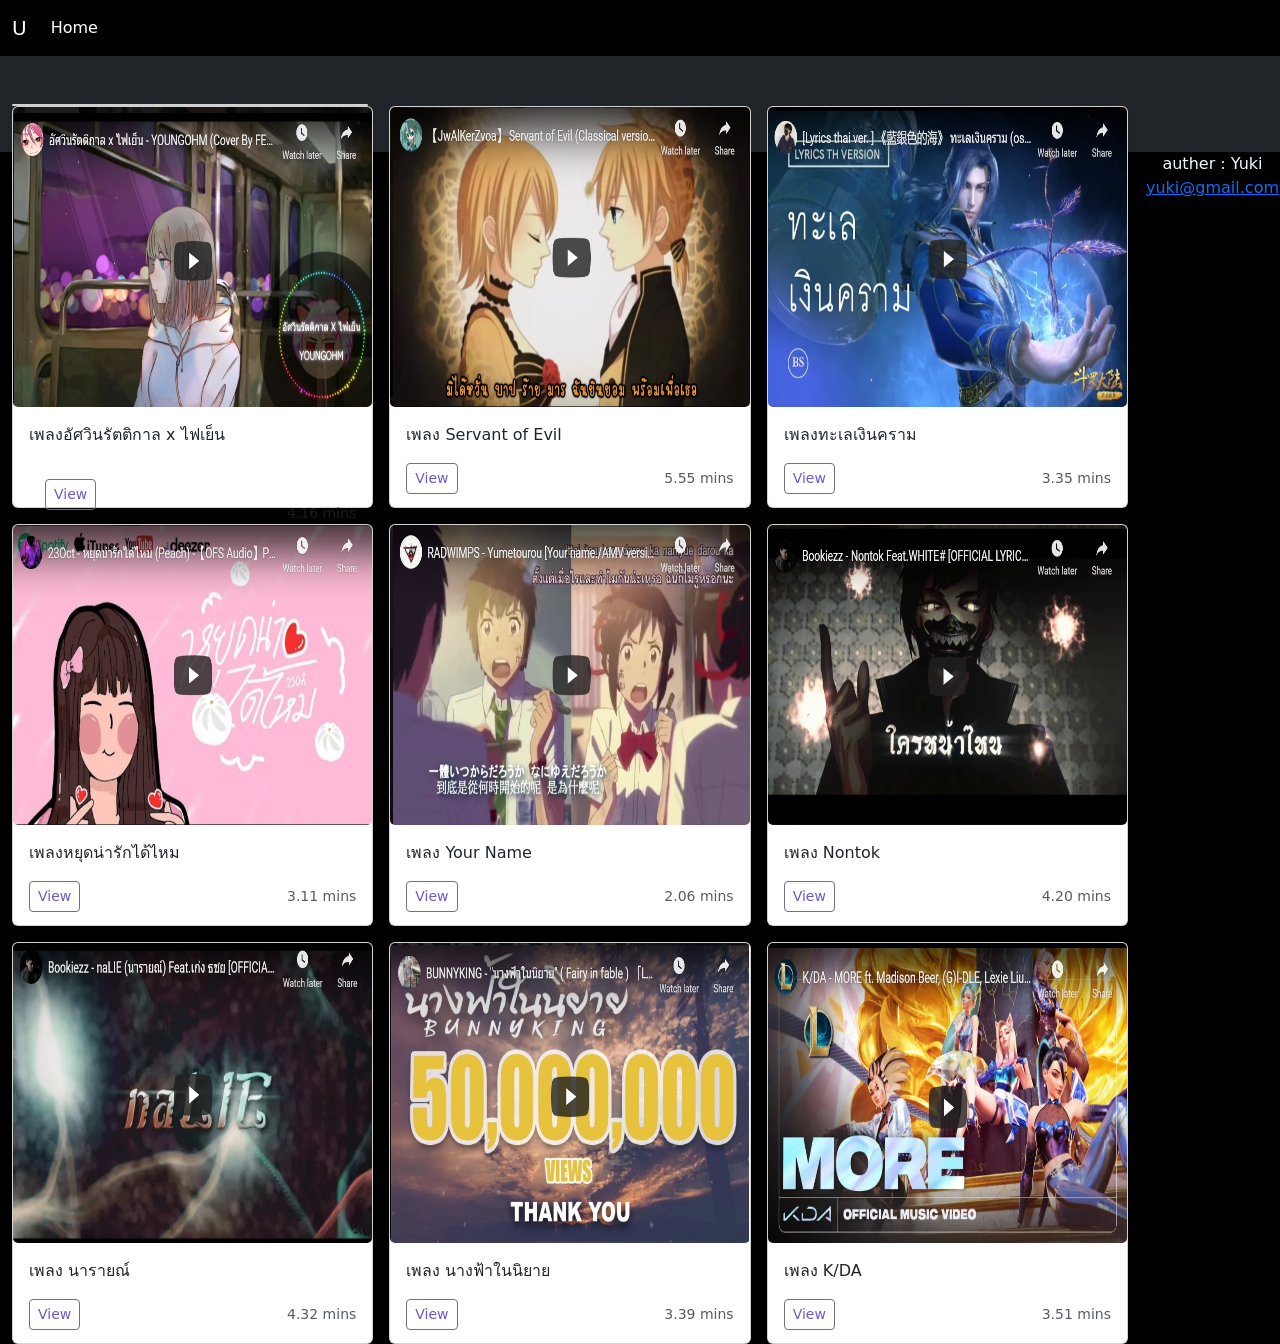
<file: index.html>
<!DOCTYPE html>
<html lang="en">

<head>
  <meta charset="UTF-8">
  <meta name="viewport" content="width=device-width, initial-scale=1.0">
  <title>Document</title>
  <link rel="stylesheet" href="style.css">
  <link href="https://cdn.jsdelivr.net/npm/bootstrap@5.0.0-beta1/dist/css/bootstrap.min.css" rel="stylesheet"
    integrity="sha384-giJF6kkoqNQ00vy+HMDP7azOuL0xtbfIcaT9wjKHr8RbDVddVHyTfAAsrekwKmP1" crossorigin="anonymous">
  <script src="https://cdn.jsdelivr.net/npm/bootstrap@5.0.0-beta1/dist/js/bootstrap.bundle.min.js"
    integrity="sha384-ygbV9kiqUc6oa4msXn9868pTtWMgiQaeYH7/t7LECLbyPA2x65Kgf80OJFdroafW"
    crossorigin="anonymous"></script>
  <script src="https://cdn.jsdelivr.net/npm/@popperjs/core@2.5.4/dist/umd/popper.min.js"
    integrity="sha384-q2kxQ16AaE6UbzuKqyBE9/u/KzioAlnx2maXQHiDX9d4/zp8Ok3f+M7DPm+Ib6IU"
    crossorigin="anonymous"></script>
  <script src="https://cdn.jsdelivr.net/npm/bootstrap@5.0.0-beta1/dist/js/bootstrap.min.js"
    integrity="sha384-pQQkAEnwaBkjpqZ8RU1fF1AKtTcHJwFl3pblpTlHXybJjHpMYo79HY3hIi4NKxyj"
    crossorigin="anonymous"></script>
</head>

<body style="background-color: black;">
  <!-- nav -->
  <nav class="navbar navbar-expand-lg navbar-dark bg-green">
    <div class="container-fluid">
      <button class="navbar-toggler" type="button" data-bs-toggle="collapse" data-bs-target="#navbarTogglerDemo01"
        aria-controls="navbarTogglerDemo01" aria-expanded="false" aria-label="Toggle navigation">
        <span class="navbar-toggler-icon"></span>
      </button>
      <div class="collapse navbar-collapse" id="navbarTogglerDemo01">
        <a class="navbar-brand" href="#">U</a>
        <ul class="navbar-nav me-auto mb-2 mb-lg-0">
          <li class="nav-item">
            <a class="nav-link active" aria-current="page" href="in.dex.html">Home</a>
          </li>
        </ul>
        <form class="d-flex">
        </form>
      </div>
    </div>
  </nav>
  <!-- popup -->
  <div id="myModal" class="modal fade">
    <div class="modal-dialog">
      <div class="modal-content">
        <ing
          src="https://www.google.com/url?sa=i&url=https%3A%2F%2Fth.pngtree.com%2Ffree-backgrounds-photos%2F%25E0%25B8%259E%25E0%25B8%25B7%25E0%25B9%2589%25E0%25B8%2599%25E0%25B8%25AB%25E0%25B8%25A5%25E0%25B8%25B1%25E0%25B8%2587%25E0%25B9%2580%25E0%25B8%259E%25E0%25B8%25A5%25E0%25B8%2587&psig=AOvVaw0xkaBuKjimHpdK8CavEot5&ust=1612599300851000&source=images&cd=vfe&ved=0CAIQjRxqFwoTCNjOkdum0u4CFQAAAAAdAAAAABAD">
        </ing>
      </div>
    </div>
  </div>
  <script>
    $(document).ready(function () {
      $("myModal").modal('show');
    });
  </script>
  <!-- content album -->
  <div class="album py-5 bg-dark">
    <div class="container">
      <div class="row">
        <div class="col-md-4">
          <div class="card">
          </div>
        </div>
      </div>

      <div class="row row-cols-1 row-cols-sm-2 row-cols-md-3 g-3">
        <div class="col">
          <div class="card shadow-sm">
            <img class="card-img" src="ภาพ1.jpg">

            <div class="card-body">
              <p class="card-text">เพลงอัศวินรัตติกาล x ไฟเย็น</p>
              <div class="d-flex justify-content-between align-items-center">
                <div class="card-body">
              <button class="btn btn-sm btn-outline-secondary">
                <a href="./web1.html">View</a>
              </button>
            </div>
                <small class="text-muted">4.16 mins</small>

              </div>
            </div>
          </div>
        </div>
        <div class="col">
          <div class="card shadow-sm">
            <img class="card-img" src="ภาพ2.jpg">

            <div class="card-body">
              <p class="card-text">เพลง Servant of Evil</p>
              <div class="d-flex justify-content-between align-items-center">
                <div class="btn-group">
                  <button type="button" class="btn btn-sm btn-outline-secondary"><a
                      href="file:///C:/Users/acer/Desktop/.vscode/New/Projeck/web2.html">View</a></button>
                </div>
                <small class="text-muted">5.55 mins</small>
              </div>
            </div>
          </div>
        </div>
        <div class="col">
          <div class="card shadow-sm">
            <img class="card-img" src="ภาพ3.jpg">

            <div class="card-body">
              <p class="card-text">เพลงทะเลเงินคราม</p>
              <div class="d-flex justify-content-between align-items-center">
                <div class="btn-group">
                  <button type="button" class="btn btn-sm btn-outline-secondary"><a
                      href="file:///C:/Users/acer/Desktop/.vscode/New/Projeck/web3.html">View</a></button>
                </div>
                <small class="text-muted">3.35 mins</small>
              </div>
            </div>
          </div>
        </div>

        <div class="col">
          <div class="card shadow-sm">
            <img class="card-img" src="ภาพ4.jpg">

            <div class="card-body">
              <p class="card-text">เพลงหยุดน่ารักได้ไหม</p>
              <div class="d-flex justify-content-between align-items-center">
                <div class="btn-group">
                  <button type="button" class="btn btn-sm btn-outline-secondary"><a
                      href="file:///C:/Users/acer/Desktop/.vscode/New/Projeck/web4.html">View</a></button>
                </div>
                <small class="text-muted">3.11 mins</small>
              </div>
            </div>
          </div>
        </div>
        <div class="col">
          <div class="card shadow-sm">
            <img class="card-img" src="ภาพ5.jpg">

            <div class="card-body">
              <p class="card-text">เพลง Your Name</p>
              <div class="d-flex justify-content-between align-items-center">
                <div class="btn-group">
                  <button type="button" class="btn btn-sm btn-outline-secondary"><a
                      href="file:///C:/Users/acer/Desktop/.vscode/New/Projeck/web5.html">View</a></button>
                </div>
                <small class="text-muted">2.06 mins</small>
              </div>
            </div>
          </div>
        </div>
        <div class="col">
          <div class="card shadow-sm">
            <img class="card-img" src="ภาพ6.jpg">

            <div class="card-body">
              <p class="card-text">เพลง Nontok</p>
              <div class="d-flex justify-content-between align-items-center">
                <div class="btn-group">
                  <button type="button" class="btn btn-sm btn-outline-secondary"><a
                      href="file:///C:/Users/acer/Desktop/.vscode/New/Projeck/web6.html">View</a></button>
                </div>
                <small class="text-muted">4.20 mins</small>
              </div>
            </div>
          </div>
        </div>

        <div class="col">
          <div class="card shadow-sm">
            <img class="card-img" src="ภาพ7.jpg">

            <div class="card-body">
              <p class="card-text">เพลง นารายณ์</p>
              <div class="d-flex justify-content-between align-items-center">
                <div class="btn-group">
                  <button type="button" class="btn btn-sm btn-outline-secondary"><a
                      href="file:///C:/Users/acer/Desktop/.vscode/New/Projeck/web7.html">View</a></button>
                </div>
                <small class="text-muted">4.32 mins</small>
              </div>
            </div>
          </div>
        </div>
        <div class="col">
          <div class="card shadow-sm">
            <img class="card-img" src="ภาพ8.jpg">

            <div class="card-body">
              <p class="card-text">เพลง นางฟ้าในนิยาย</p>
              <div class="d-flex justify-content-between align-items-center">
                <div class="btn-group">
                  <button type="button" class="btn btn-sm btn-outline-secondary"><a
                      href="file:///C:/Users/acer/Desktop/.vscode/New/Projeck/web8.html">View</a></button>
                </div>
                <small class="text-muted">3.39 mins</small>
              </div>
            </div>
          </div>
        </div>
        <div class="col">
          <div class="card shadow-sm">
            <img class="card-img" src="ภาพ9.jpg">

            <div class="card-body">
              <p class="card-text">เพลง K/DA</p>
              <div class="d-flex justify-content-between align-items-center">
                <div class="btn-group">
                  <button type="button" class="btn btn-sm btn-outline-secondary"><a
                      href="file:///C:/Users/acer/Desktop/.vscode/New/Projeck/web9.html">View</a></button>
                </div>
                <small class="text-muted">3.51 mins</small>
              </div>
            </div>
          </div>
        </div>
      </div>
    </div>
  </div>
  <div class="footer">
    <footer>
      <p>
        auther : Yuki
      </p>
      <span>
        <a href="gmail.com">yuki@gmail.com </a>
      </span>
    </footer>
  </div>
</body>

</html>
</file>
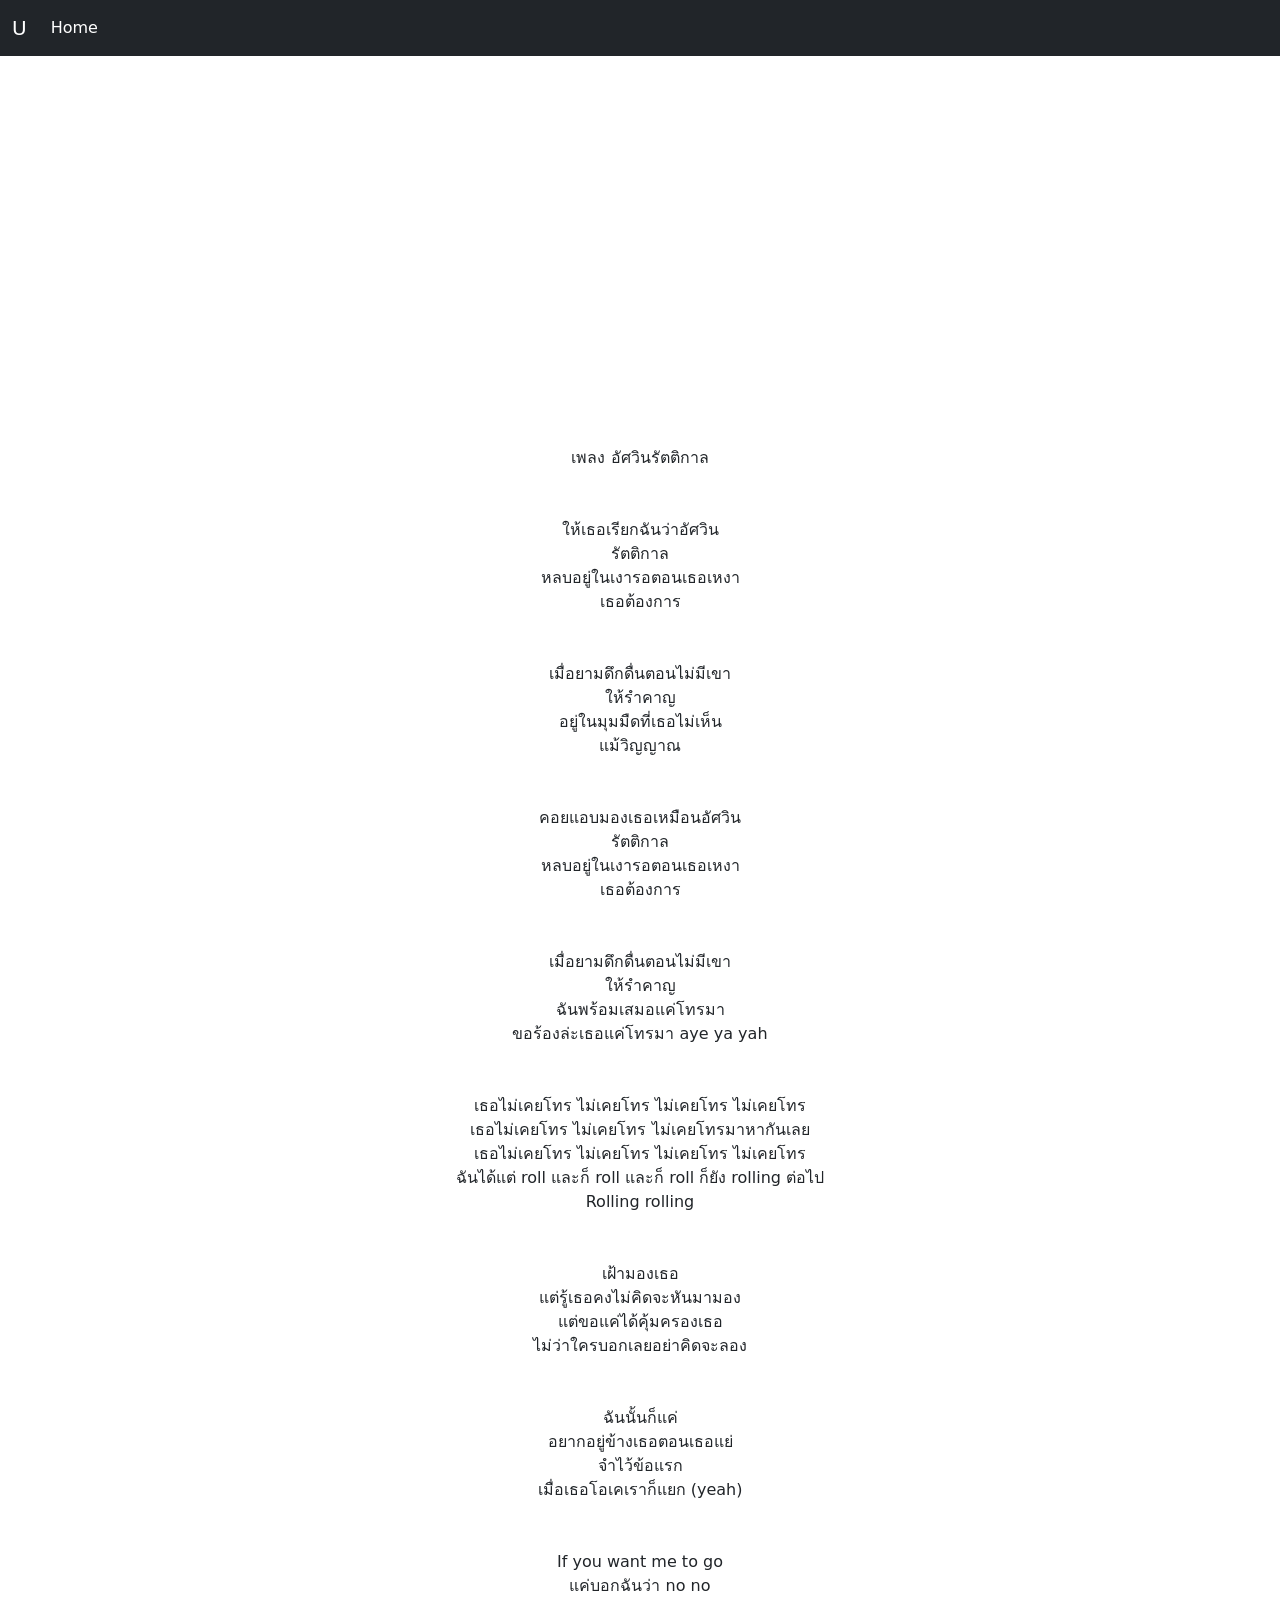
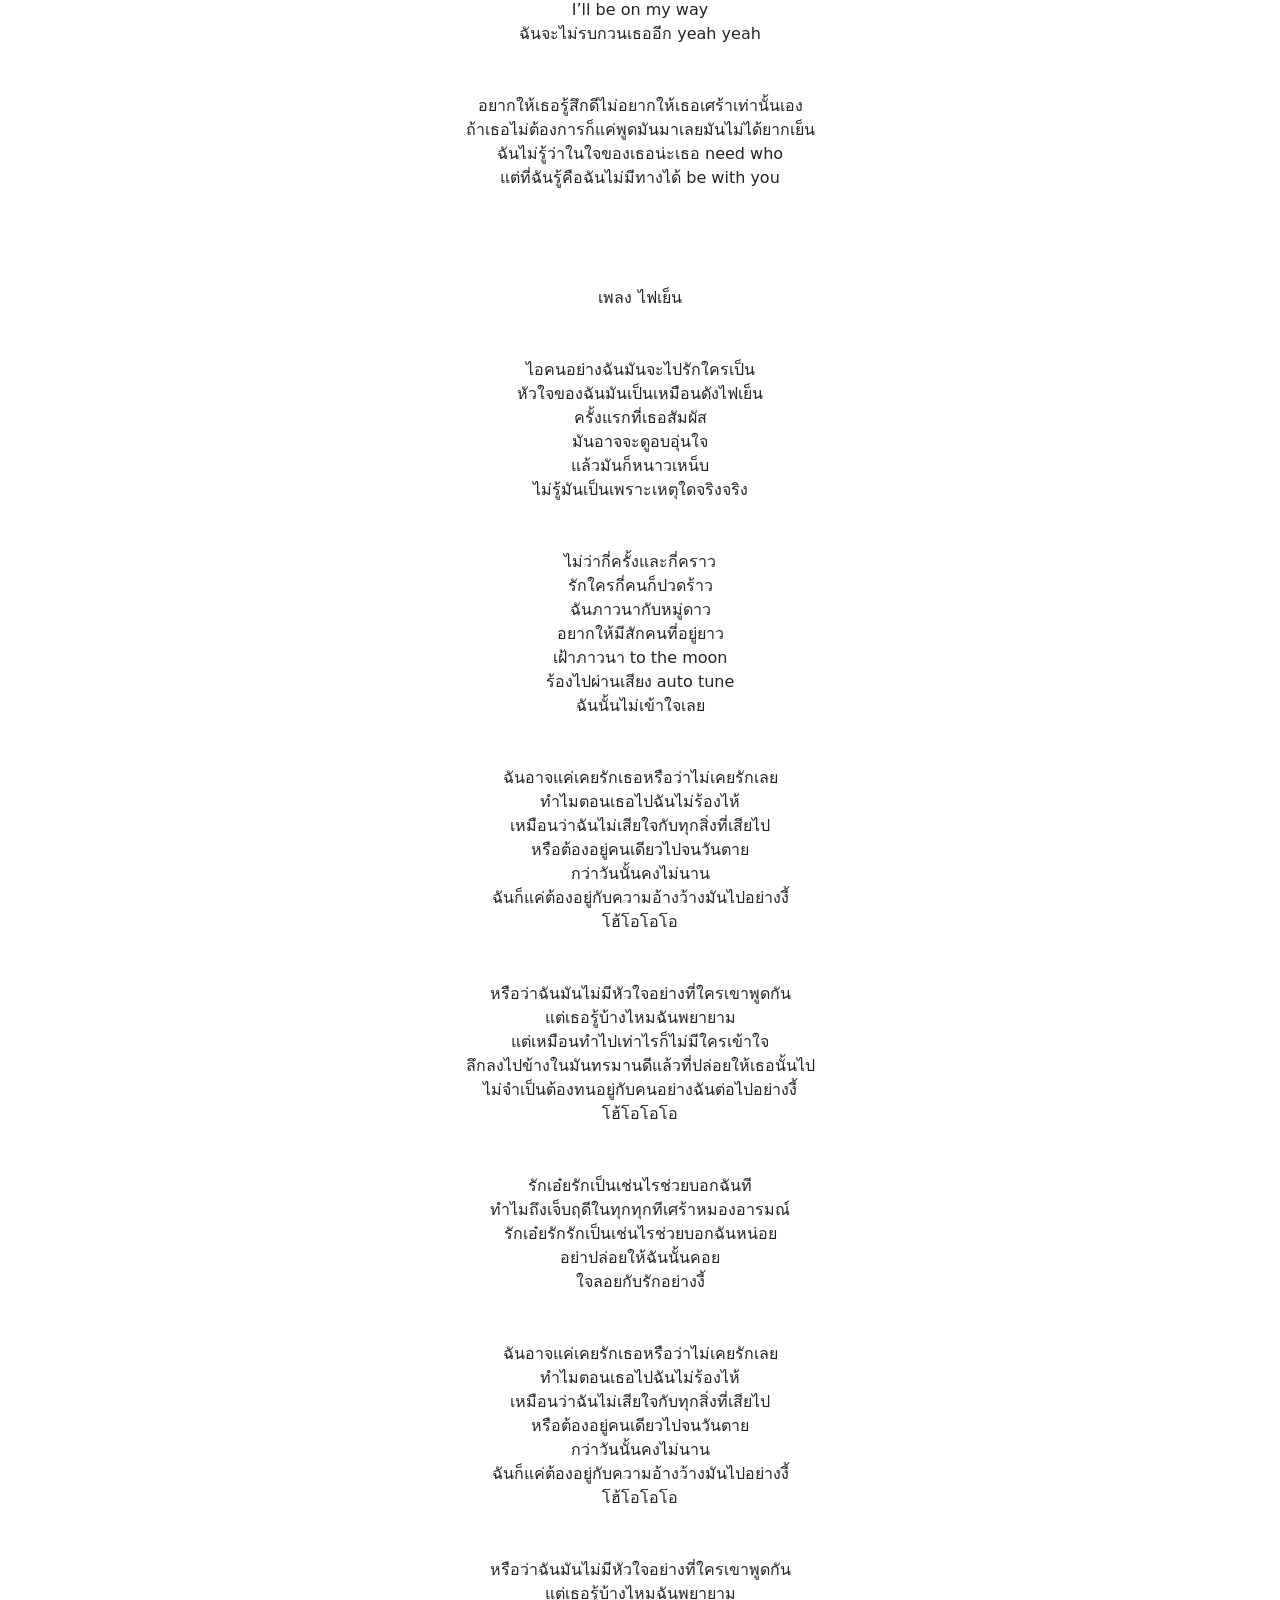
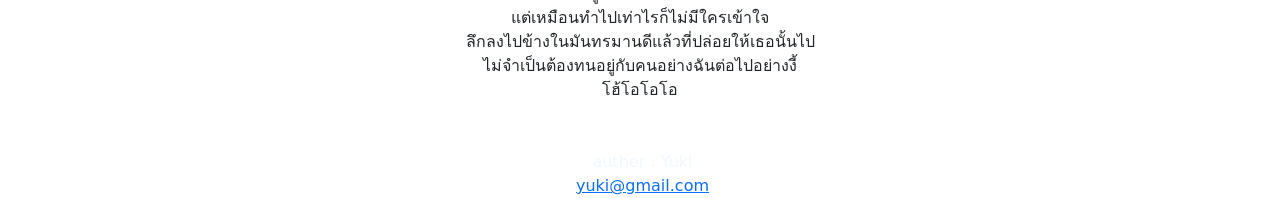
<file: web1.html>
<!DOCTYPE html>
<html lang="en">
<head>
    <meta charset="UTF-8">
    <meta name="viewport" content="width=device-width, initial-scale=1.0">
    <title>Document</title>
    <link rel="stylesheet" href="style.css">
    <link rel="stylesheet" href="https://maxcdn.bootstrapcdn.com/bootstrap/4.0.0/css/bootstrap.min.css" integrity="sha384-Gn5384xqQ1aoWXA+058RXPxPg6fy4IWvTNh0E263XmFcJlSAwiGgFAW/dAiS6JXm" crossorigin="anonymous">
    <link href="https://cdn.jsdelivr.net/npm/bootstrap@5.0.0-beta1/dist/css/bootstrap.min.css" rel="stylesheet" integrity="sha384-giJF6kkoqNQ00vy+HMDP7azOuL0xtbfIcaT9wjKHr8RbDVddVHyTfAAsrekwKmP1" crossorigin="anonymous">
    <script src="https://cdn.jsdelivr.net/npm/bootstrap@5.0.0-beta1/dist/js/bootstrap.bundle.min.js" integrity="sha384-ygbV9kiqUc6oa4msXn9868pTtWMgiQaeYH7/t7LECLbyPA2x65Kgf80OJFdroafW" crossorigin="anonymous"></script>
    <script src="https://cdn.jsdelivr.net/npm/@popperjs/core@2.5.4/dist/umd/popper.min.js" integrity="sha384-q2kxQ16AaE6UbzuKqyBE9/u/KzioAlnx2maXQHiDX9d4/zp8Ok3f+M7DPm+Ib6IU" crossorigin="anonymous"></script>
<script src="https://cdn.jsdelivr.net/npm/bootstrap@5.0.0-beta1/dist/js/bootstrap.min.js" integrity="sha384-pQQkAEnwaBkjpqZ8RU1fF1AKtTcHJwFl3pblpTlHXybJjHpMYo79HY3hIi4NKxyj" crossorigin="anonymous"></script>
</head>
<body>
  <!-- nav -->
    <nav class="navbar navbar-expand-lg navbar-dark bg-dark">
        <div class="container-fluid">
          <button class="navbar-toggler" type="button" data-bs-toggle="collapse" data-bs-target="#navbarTogglerDemo01" aria-controls="navbarTogglerDemo01" aria-expanded="false" aria-label="Toggle navigation">
            <span class="navbar-toggler-icon"></span>
          </button>
          <div class="collapse navbar-collapse" id="navbarTogglerDemo01">
            <a class="navbar-brand" href="#">U</a>
            <ul class="navbar-nav me-auto mb-2 mb-lg-0">
              <li class="nav-item">
                <a class="nav-link active" aria-current="page" href="file:///C:/Users/acer/Desktop/.vscode/New/Projeck/in.dex.html">Home</a>
              </li>
            </ul>
            <form class="d-flex">
            </form>
          </div>
        </div>
      </nav>

      <!-- ไม่ใช่เพราะลืมฝัง<video width="320" height="240" controls="controls">
        <source src="https://youtu.be/KPa99Fvmspks" type="x_youngohm_cover_by_fernpinxz_nightcore_-7971090942688763616">
      </video> -->
     <!-- ไม่ใช่เพราะลืมฝัง<video src="https://youtu.be/KPa99Fvmspk" width="100%" height="100%">-->
        <br></br>
        <center>
        <div class="embedresponsive embed-responsive-16by9">
            <iframe width="560 px" height="315 px" src="https://www.youtube.com/embed/KPa99Fvmspk" frameborder="0" allow="accelerometer; autoplay; clipboard-write; encrypted-media; gyroscope; picture-in-picture"></iframe>
      <div style="font-family: sans-serif; margin-top: 20px;">  
      </div>
      </center>
      <center>เพลง อัศวินรัตติกาล</center>
      <br></br>
      <center>ให้เธอเรียกฉันว่าอัศวิน</center>
      <center>รัตติกาล</center>
      <center>หลบอยู่ในเงารอตอนเธอเหงา</center>
      <center>เธอต้องการ</center>
      <br></br>
      <center>เมื่อยามดึกดื่นตอนไม่มีเขา</center>
      <center>ให้รำคาญ</center>
      <center>อยู่ในมุมมืดที่เธอไม่เห็น</center>
      <center>แม้วิญญาณ</center>
      <br></br>
      <center>คอยแอบมองเธอเหมือนอัศวิน</center>
      <center>รัตติกาล</center>
      <center>หลบอยู่ในเงารอตอนเธอเหงา</center>
      <center>เธอต้องการ</center>
      <br></br>
      <center>เมื่อยามดึกดื่นตอนไม่มีเขา</center>
      <center>ให้รำคาญ</center>
      <center>ฉันพร้อมเสมอแค่โทรมา</center>
      <center>ขอร้องล่ะเธอแค่โทรมา aye ya yah</center>
      <br></br>
      <center>เธอไม่เคยโทร ไม่เคยโทร ไม่เคยโทร ไม่เคยโทร</center>
      <center>เธอไม่เคยโทร ไม่เคยโทร ไม่เคยโทรมาหากันเลย</center>
      <center>เธอไม่เคยโทร ไม่เคยโทร ไม่เคยโทร ไม่เคยโทร</center>
      <center>ฉันได้แต่ roll และก็ roll และก็ roll ก็ยัง rolling ต่อไป</center>
      <center>Rolling rolling</center>
      <br></br>
      <center>เฝ้ามองเธอ</center>
      <center>แต่รู้เธอคงไม่คิดจะหันมามอง</center>
      <center>แต่ขอแค่ได้คุ้มครองเธอ</center>
      <center>ไม่ว่าใครบอกเลยอย่าคิดจะลอง</center>
      <br></br>
      <center>ฉันนั้นก็แค่</center>
      <center>อยากอยู่ข้างเธอตอนเธอแย่</center>
      <center>จำไว้ข้อแรก</center>
      <center>เมื่อเธอโอเคเราก็แยก (yeah)</center>
      <br></br>
      <center>If you want me to go</center>
      <center>แค่บอกฉันว่า no no</center>
      <center>I’ll be on my way</center>
      <center>ฉันจะไม่รบกวนเธออีก yeah yeah</center>
      <br></br>
      <center>อยากให้เธอรู้สึกดีไม่อยากให้เธอเศร้าเท่านั้นเอง</center>
      <center>ถ้าเธอไม่ต้องการก็แค่พูดมันมาเลยมันไม่ได้ยากเย็น</center>
      <center>ฉันไม่รู้ว่าในใจของเธอน่ะเธอ need who</center>
      <center>แต่ที่ฉันรู้คือฉันไม่มีทางได้ be with you</center>
      <br></br>
      <br></br>
      <center>เพลง ไฟเย็น</center>
      <br></br>
      <center>ไอคนอย่างฉันมันจะไปรักใครเป็น  </center>
      <center>หัวใจของฉันมันเป็นเหมือนดังไฟเย็น</center>
      <center>ครั้งแรกที่เธอสัมผัส</center>
      <center>มันอาจจะดูอบอุ่นใจ</center>
      <center>แล้วมันก็หนาวเหน็บ</center>
      <center>ไม่รู้มันเป็นเพราะเหตุใดจริงจริง</center>
      <br></br>
      <center>ไม่ว่ากี่ครั้งและกี่คราว</center>
      <center>รักใครกี่คนก็ปวดร้าว</center>
      <center>ฉันภาวนากับหมู่ดาว</center>
      <center>อยากให้มีสักคนที่อยู่ยาว</center>
      <center>เฝ้าภาวนา to the moon</center>
      <center>ร้องไปผ่านเสียง auto tune</center>
      <center>ฉันนั้นไม่เข้าใจเลย</center>
      <br></br>
      <center>ฉันอาจแค่เคยรักเธอหรือว่าไม่เคยรักเลย</center>
      <center>ทำไมตอนเธอไปฉันไม่ร้องไห้</center>
      <center>เหมือนว่าฉันไม่เสียใจกับทุกสิ่งที่เสียไป</center>
      <center>หรือต้องอยู่คนเดียวไปจนวันตาย</center>
      <center>กว่าวันนั้นคงไม่นาน</center>
      <center>ฉันก็แค่ต้องอยู่กับความอ้างว้างมันไปอย่างงี้</center>
      <center>โฮ้โอโอโอ</center>
      <br></br>
      <center>หรือว่าฉันมันไม่มีหัวใจอย่างที่ใครเขาพูดกัน</center>
      <center>แต่เธอรู้บ้างไหมฉันพยายาม</center>
      <center>แต่เหมือนทำไปเท่าไรก็ไม่มีใครเข้าใจ</center>
      <center>ลึกลงไปข้างในมันทรมานดีแล้วที่ปล่อยให้เธอนั้นไป</center>
      <center>ไม่จำเป็นต้องทนอยู่กับคนอย่างฉันต่อไปอย่างงี้</center>
      <center>โฮ้โอโอโอ</center>
      <br></br>
      <center>รักเอ๋ยรักเป็นเช่นไรช่วยบอกฉันที</center>
      <center>ทำไมถึงเจ็บฤดีในทุกทุกทีเศร้าหมองอารมณ์</center>
      <center>รักเอ๋ยรักรักเป็นเช่นไรช่วยบอกฉันหน่อย</center>
      <center>อย่าปล่อยให้ฉันนั้นคอย</center>
      <center>ใจลอยกับรักอย่างงี้</center>
      <br></br>
      <center>ฉันอาจแค่เคยรักเธอหรือว่าไม่เคยรักเลย</center>
      <center>ทำไมตอนเธอไปฉันไม่ร้องไห้</center>
      <center>เหมือนว่าฉันไม่เสียใจกับทุกสิ่งที่เสียไป</center>
      <center>หรือต้องอยู่คนเดียวไปจนวันตาย</center>
      <center>กว่าวันนั้นคงไม่นาน</center>
      <center>ฉันก็แค่ต้องอยู่กับความอ้างว้างมันไปอย่างงี้</center>
      <center>โฮ้โอโอโอ</center>
      <br></br>
      <center>หรือว่าฉันมันไม่มีหัวใจอย่างที่ใครเขาพูดกัน</center>
      <center>แต่เธอรู้บ้างไหมฉันพยายาม</center>
      <center>แต่เหมือนทำไปเท่าไรก็ไม่มีใครเข้าใจ</center>
      <center>ลึกลงไปข้างในมันทรมานดีแล้วที่ปล่อยให้เธอนั้นไป</center>
      <center>ไม่จำเป็นต้องทนอยู่กับคนอย่างฉันต่อไปอย่างงี้</center>
      <center>โฮ้โอโอโอ</center>
      <br></br>
      
      <center>
      <div class="footer">
        <footer>    
          <p>
            auther : Yuki
          </p>
          <span>
            <a href="gmail.com">yuki@gmail.com </a>
          </span>
        </footer>
      </div>
    </center>
</body>
</html>
</file>
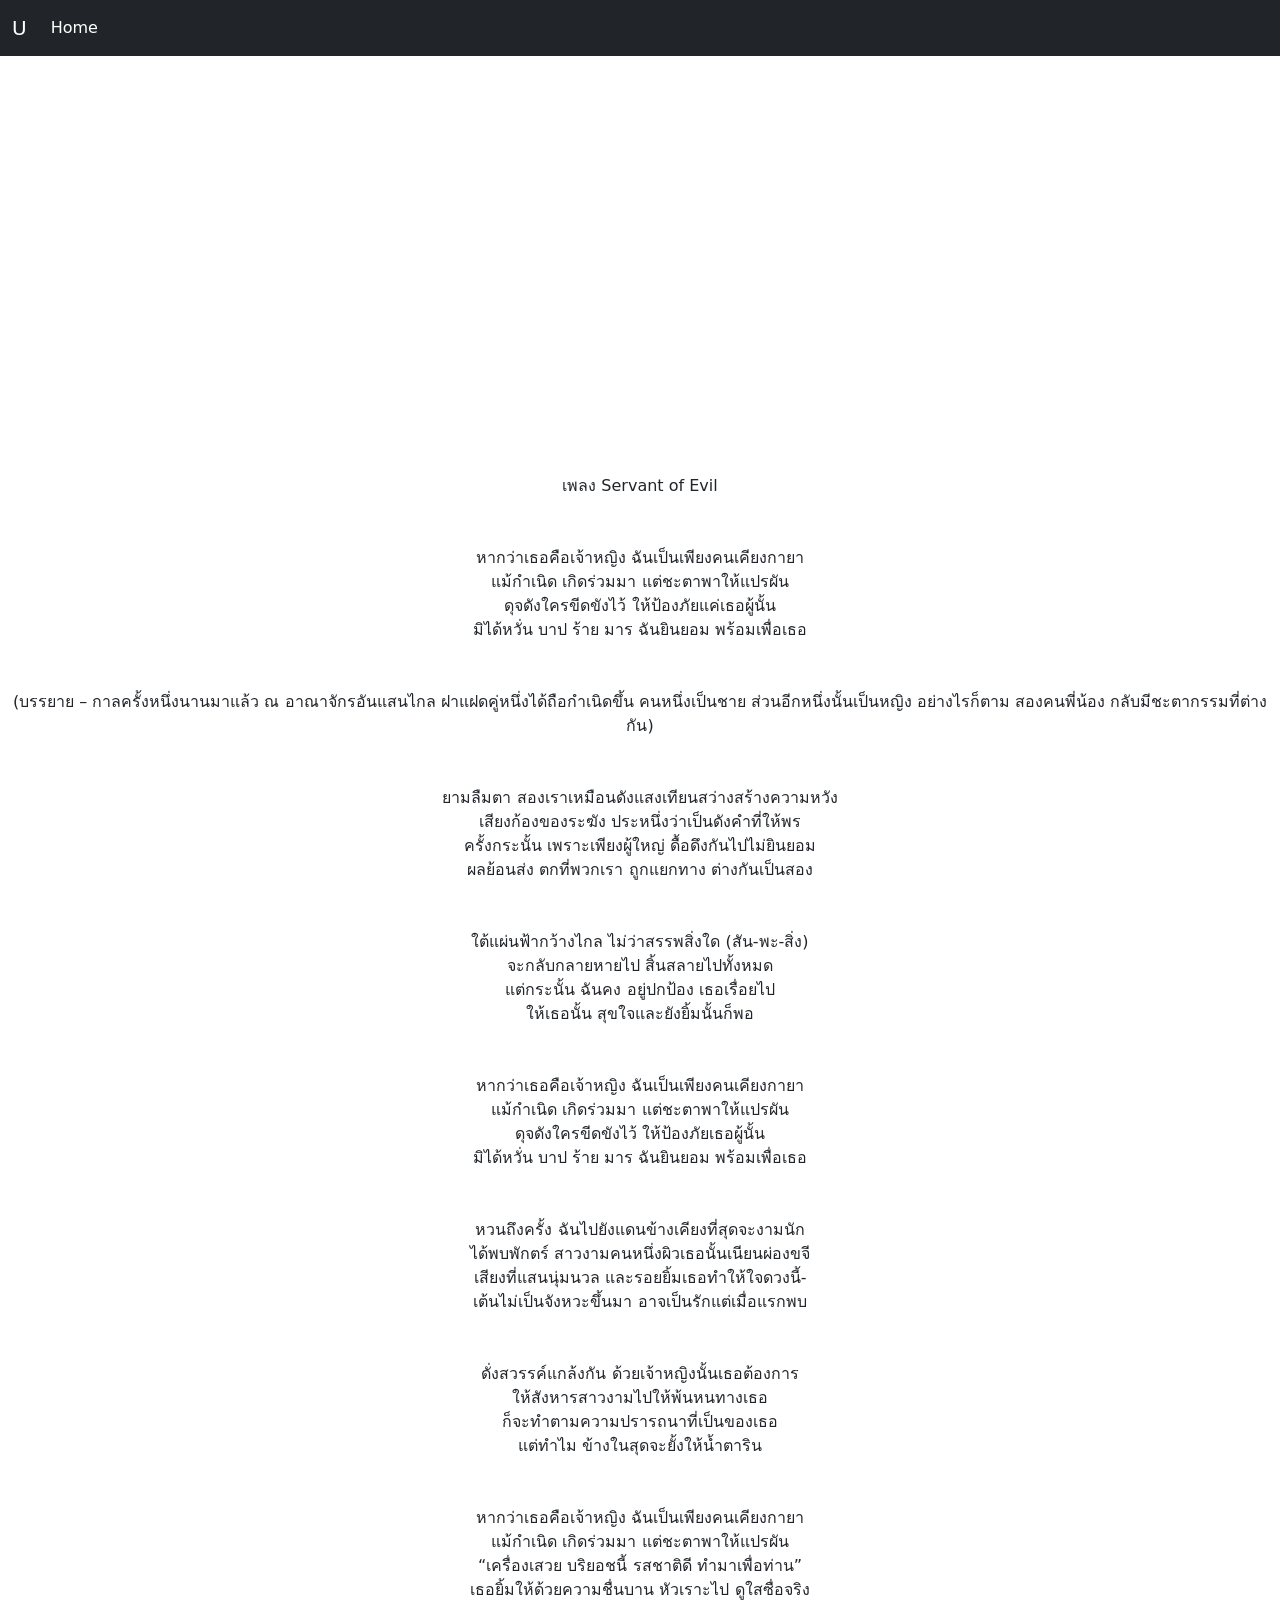
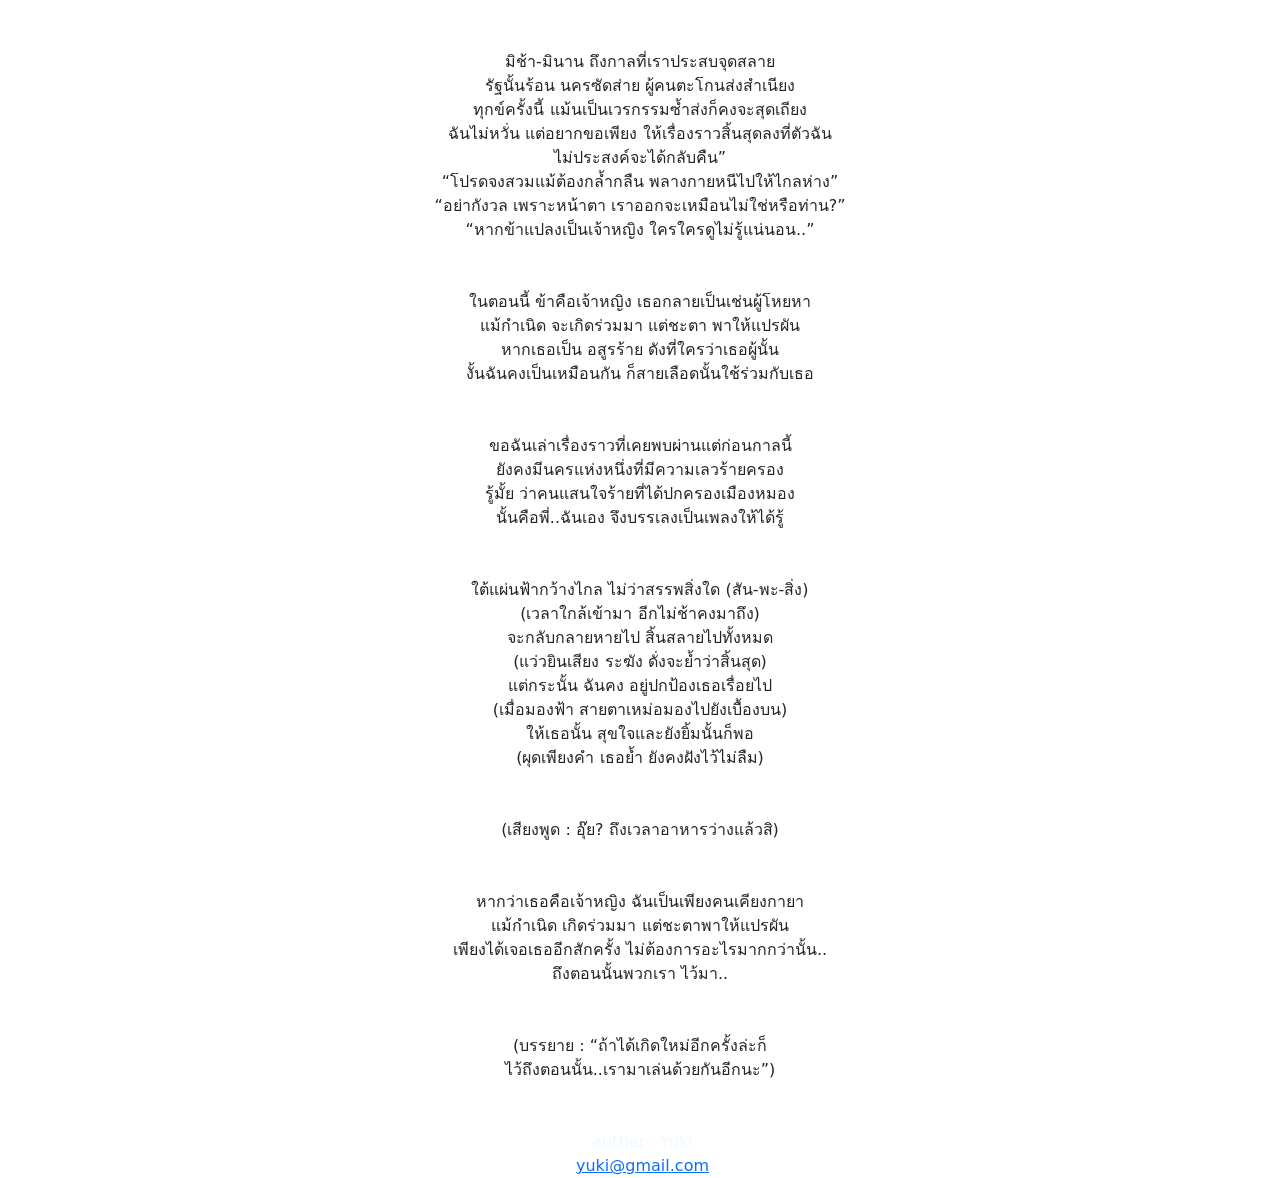
<file: web2.html>
<!DOCTYPE html>
<html lang="en">
<head>
    <meta charset="UTF-8">
    <meta name="viewport" content="width=device-width, initial-scale=1.0">
    <title>Document</title>
    <link rel="stylesheet" href="style.css">
    <link rel="stylesheet" href="https://maxcdn.bootstrapcdn.com/bootstrap/4.0.0/css/bootstrap.min.css" integrity="sha384-Gn5384xqQ1aoWXA+058RXPxPg6fy4IWvTNh0E263XmFcJlSAwiGgFAW/dAiS6JXm" crossorigin="anonymous">
    <link href="https://cdn.jsdelivr.net/npm/bootstrap@5.0.0-beta1/dist/css/bootstrap.min.css" rel="stylesheet" integrity="sha384-giJF6kkoqNQ00vy+HMDP7azOuL0xtbfIcaT9wjKHr8RbDVddVHyTfAAsrekwKmP1" crossorigin="anonymous">
    <script src="https://cdn.jsdelivr.net/npm/bootstrap@5.0.0-beta1/dist/js/bootstrap.bundle.min.js" integrity="sha384-ygbV9kiqUc6oa4msXn9868pTtWMgiQaeYH7/t7LECLbyPA2x65Kgf80OJFdroafW" crossorigin="anonymous"></script>
    <script src="https://cdn.jsdelivr.net/npm/@popperjs/core@2.5.4/dist/umd/popper.min.js" integrity="sha384-q2kxQ16AaE6UbzuKqyBE9/u/KzioAlnx2maXQHiDX9d4/zp8Ok3f+M7DPm+Ib6IU" crossorigin="anonymous"></script>
<script src="https://cdn.jsdelivr.net/npm/bootstrap@5.0.0-beta1/dist/js/bootstrap.min.js" integrity="sha384-pQQkAEnwaBkjpqZ8RU1fF1AKtTcHJwFl3pblpTlHXybJjHpMYo79HY3hIi4NKxyj" crossorigin="anonymous"></script>
</head>
<body>
  <!-- nav -->
    <nav class="navbar navbar-expand-lg navbar-dark bg-dark">
        <div class="container-fluid">
          <button class="navbar-toggler" type="button" data-bs-toggle="collapse" data-bs-target="#navbarTogglerDemo01" aria-controls="navbarTogglerDemo01" aria-expanded="false" aria-label="Toggle navigation">
            <span class="navbar-toggler-icon"></span>
          </button>
          <div class="collapse navbar-collapse" id="navbarTogglerDemo01">
            <a class="navbar-brand" href="#">U</a>
            <ul class="navbar-nav me-auto mb-2 mb-lg-0">
              <li class="nav-item">
                <a class="nav-link active" aria-current="page" href="file:///C:/Users/acer/Desktop/.vscode/New/Projeck/in.dex.html">Home</a>
              </li>
            </ul>
            <form class="d-flex">
            </form>
          </div>
        </div>
      </nav>
      <br></br>
      <center>
        <div class="embedresponsive embed-responsive-16by9">
            <iframe width="560" height="315" src="https://www.youtube.com/embed/zdD3QCp6Yio" frameborder="0" allow="accelerometer; autoplay; clipboard-write; encrypted-media; gyroscope; picture-in-picture" allowfullscreen></iframe>
      </div>
      </center>

      <br></br>
      <center>เพลง Servant of Evil</center>
      <br></br>
      <center>หากว่าเธอคือเจ้าหญิง ฉันเป็นเพียงคนเคียงกายา</center>
      <center>แม้กำเนิด เกิดร่วมมา แต่ชะตาพาให้แปรผัน</center>
      <center>ดุจดังใครขีดขังไว้ ให้ป้องภัยแค่เธอผู้นั้น</center>
      <center>มิได้หวั่น บาป ร้าย มาร ฉันยินยอม พร้อมเพื่อเธอ</center>
      <br></br>
      <center>(บรรยาย – กาลครั้งหนึ่งนานมาแล้ว ณ อาณาจักรอันแสนไกล ฝาแฝดคู่หนึ่งได้ถือกำเนิดขึ้น คนหนึ่งเป็นชาย ส่วนอีกหนึ่งนั้นเป็นหญิง อย่างไรก็ตาม สองคนพี่น้อง กลับมีชะตากรรมที่ต่างกัน)</center>
      <br></br>
      <center>ยามลืมตา สองเราเหมือนดังแสงเทียนสว่างสร้างความหวัง</center>
      <center>เสียงก้องของระฆัง ประหนึ่งว่าเป็นดังคำที่ให้พร</center>
      <center>ครั้งกระนั้น เพราะเพียงผู้ใหญ่ ดื้อดึงกันไปไม่ยินยอม</center>
      <center>ผลย้อนส่ง ตกที่พวกเรา ถูกแยกทาง ต่างกันเป็นสอง</center>
      <br></br>
      <center>ใต้แผ่นฟ้ากว้างไกล ไม่ว่าสรรพสิ่งใด (สัน-พะ-สิ่ง)</center>
      <center>จะกลับกลายหายไป สิ้นสลายไปทั้งหมด</center>
      <center>แต่กระนั้น ฉันคง อยู่ปกป้อง เธอเรื่อยไป</center>
      <center>ให้เธอนั้น สุขใจและยังยิ้มนั้นก็พอ</center>
      <br></br>
      <center>หากว่าเธอคือเจ้าหญิง ฉันเป็นเพียงคนเคียงกายา</center>
      <center>แม้กำเนิด เกิดร่วมมา แต่ชะตาพาให้แปรผัน</center>
      <center>ดุจดังใครขีดขังไว้ ให้ป้องภัยเธอผู้นั้น</center>
      <center>มิได้หวั่น บาป ร้าย มาร ฉันยินยอม พร้อมเพื่อเธอ</center>
      <br></br>
      <center>หวนถึงครั้ง ฉันไปยังแดนข้างเคียงที่สุดจะงามนัก</center>
      <center>ได้พบพักตร์ สาวงามคนหนึ่งผิวเธอนั้นเนียนผ่องขจี</center>
      <center>เสียงที่แสนนุ่มนวล และรอยยิ้มเธอทำให้ใจดวงนี้-</center>
      <center>เต้นไม่เป็นจังหวะขึ้นมา อาจเป็นรักแต่เมื่อแรกพบ</center>
      <br></br>
      <center>ดั่งสวรรค์แกล้งกัน ด้วยเจ้าหญิงนั้นเธอต้องการ</center>
      <center>ให้สังหารสาวงามไปให้พ้นหนทางเธอ</center>
      <center>ก็จะทำตามความปรารถนาที่เป็นของเธอ</center>
      <center>แต่ทำไม ข้างในสุดจะยั้งให้น้ำตาริน</center>
      <br></br>
      <center>หากว่าเธอคือเจ้าหญิง ฉันเป็นเพียงคนเคียงกายา</center>
      <center>แม้กำเนิด เกิดร่วมมา แต่ชะตาพาให้แปรผัน</center>
      <center>“เครื่องเสวย บริยอชนี้ รสชาติดี ทำมาเพื่อท่าน”</center>
      <center>เธอยิ้มให้ด้วยความชื่นบาน หัวเราะไป ดูใสซื่อจริง</center>
      <br></br>
      <center>มิช้า-มินาน ถึงกาลที่เราประสบจุดสลาย</center>
      <center>รัฐนั้นร้อน นครซัดส่าย ผู้คนตะโกนส่งสำเนียง</center>
      <center>ทุกข์ครั้งนี้ แม้นเป็นเวรกรรมซ้ำส่งก็คงจะสุดเถียง</center>
      <center>ฉันไม่หวั่น แต่อยากขอเพียง ให้เรื่องราวสิ้นสุดลงที่ตัวฉัน</center>
      <center>ไม่ประสงค์จะได้กลับคืน”</center>
      <center>“โปรดจงสวมแม้ต้องกล้ำกลืน พลางกายหนีไปให้ไกลห่าง”</center>
      <center>“อย่ากังวล เพราะหน้าตา เราออกจะเหมือนไม่ใช่หรือท่าน?”</center>
      <center>“หากข้าแปลงเป็นเจ้าหญิง ใครใครดูไม่รู้แน่นอน..”</center>
      <br></br>
      <center>ในตอนนี้ ข้าคือเจ้าหญิง เธอกลายเป็นเช่นผู้โหยหา</center>
      <center>แม้กำเนิด จะเกิดร่วมมา แต่ชะตา พาให้แปรผัน</center>
      <center>หากเธอเป็น อสูรร้าย ดังที่ใครว่าเธอผู้นั้น</center>
      <center>งั้นฉันคงเป็นเหมือนกัน ก็สายเลือดนั้นใช้ร่วมกับเธอ</center>
      <br></br>
      <center>ขอฉันเล่าเรื่องราวที่เคยพบผ่านแต่ก่อนกาลนี้</center>
      <center>ยังคงมีนครแห่งหนึ่งที่มีความเลวร้ายครอง</center>
      <center>รู้มั้ย ว่าคนแสนใจร้ายที่ได้ปกครองเมืองหมอง</center>
      <center>นั้นคือพี่..ฉันเอง จึงบรรเลงเป็นเพลงให้ได้รู้</center>
      <br></br>
      <center>ใต้แผ่นฟ้ากว้างไกล ไม่ว่าสรรพสิ่งใด (สัน-พะ-สิ่ง)</center>
      <center>(เวลาใกล้เข้ามา อีกไม่ช้าคงมาถึง)</center>
      <center>จะกลับกลายหายไป สิ้นสลายไปทั้งหมด</center>
      <center>(แว่วยินเสียง ระฆัง ดั่งจะย้ำว่าสิ้นสุด)</center>
      <center>แต่กระนั้น ฉันคง อยู่ปกป้องเธอเรื่อยไป</center>
      <center>(เมื่อมองฟ้า สายตาเหม่อมองไปยังเบื้องบน)</center>
      <center>ให้เธอนั้น สุขใจและยังยิ้มนั้นก็พอ</center>
      <center>(ผุดเพียงคำ เธอย้ำ ยังคงฝังไว้ไม่ลืม)</center>
      <br></br>
      <center>(เสียงพูด : อุ๊ย? ถึงเวลาอาหารว่างแล้วสิ)</center>
      <br></br>
      <center>หากว่าเธอคือเจ้าหญิง ฉันเป็นเพียงคนเคียงกายา</center>
      <center>แม้กำเนิด เกิดร่วมมา แต่ชะตาพาให้แปรผัน</center>
      <center>เพียงได้เจอเธออีกสักครั้ง ไม่ต้องการอะไรมากกว่านั้น..</center>
      <center>ถึงตอนนั้นพวกเรา ไว้มา..</center>
      <br></br>
      <center>(บรรยาย : “ถ้าได้เกิดใหม่อีกครั้งล่ะก็ </center>
      <center>ไว้ถึงตอนนั้น..เรามาเล่นด้วยกันอีกนะ”)</center>
      <br></br>

      <center>
      <div class="footer">
        <footer>    
          <p>
            auther : Yuki
          </p>
          <span>
            <a href="gmail.com">yuki@gmail.com </a>
          </span>
        </footer>
      </div>
    </center>
</body>
</html>
</file>
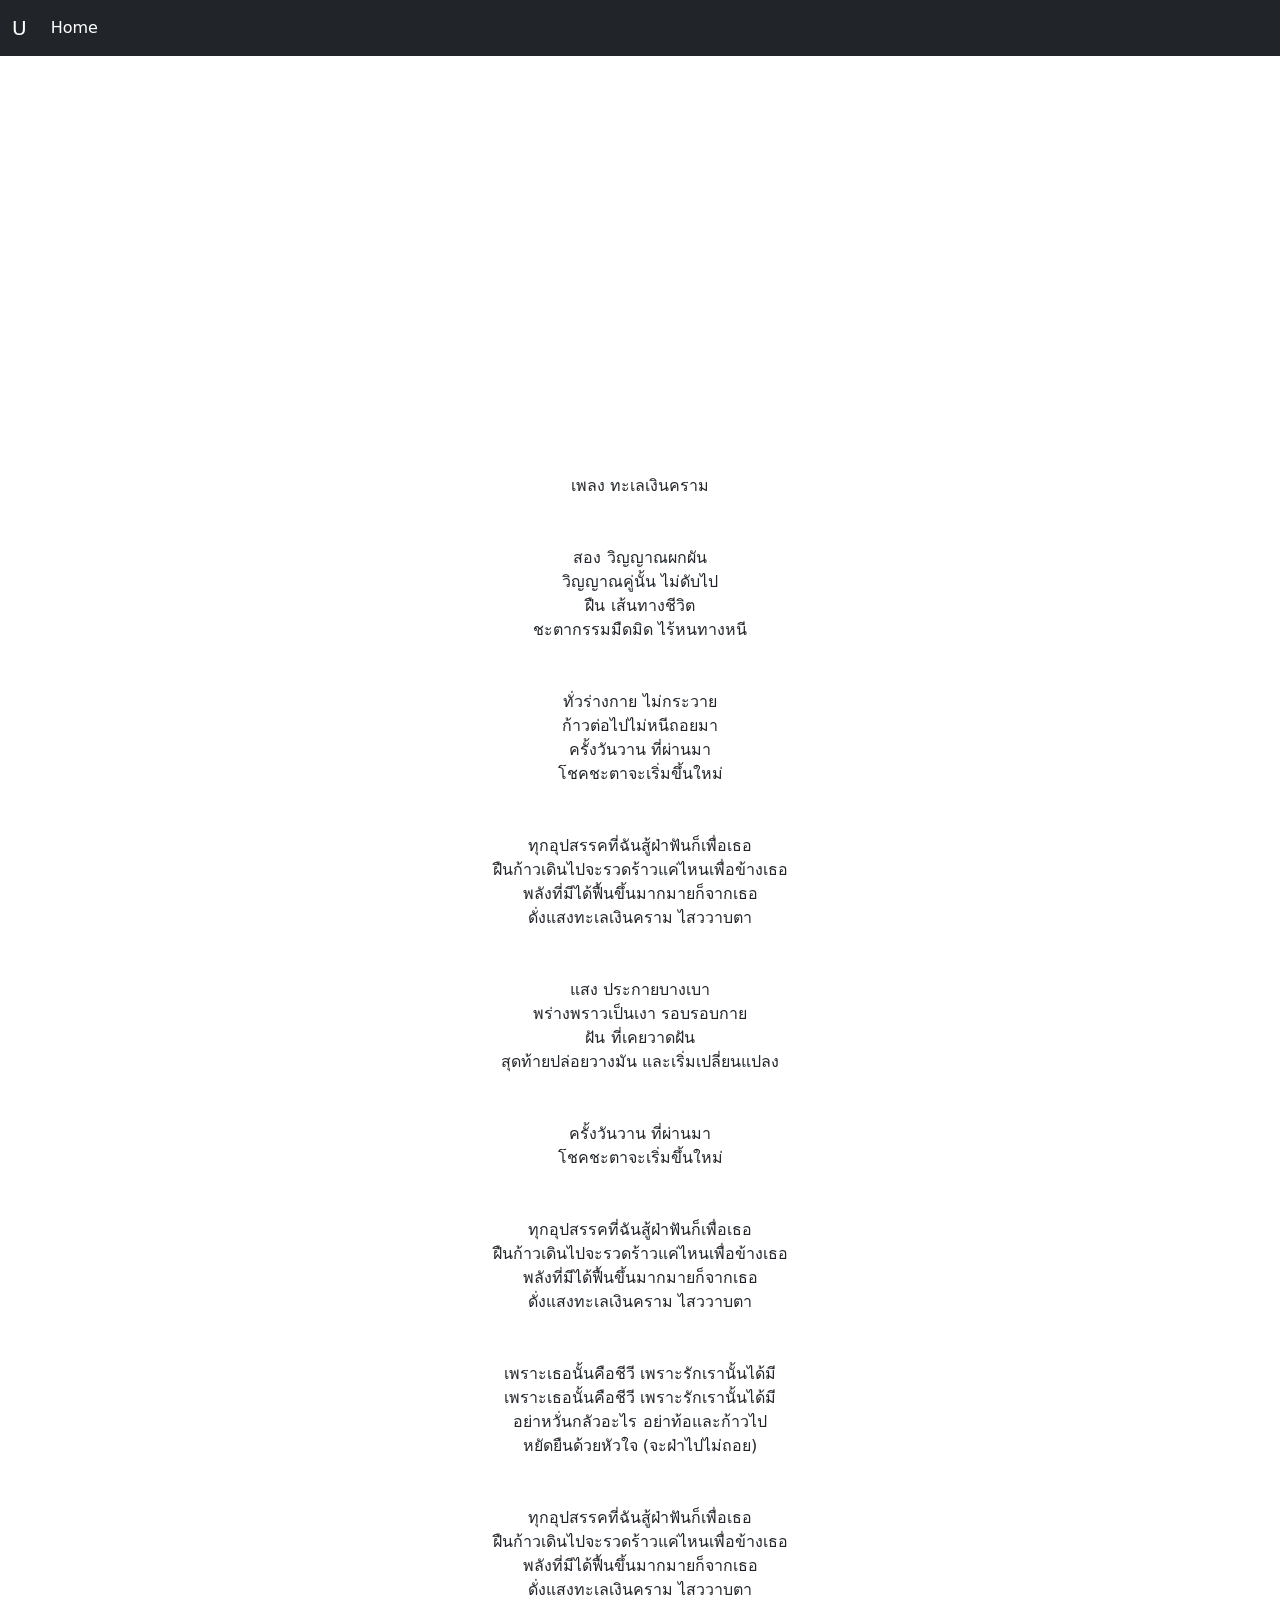
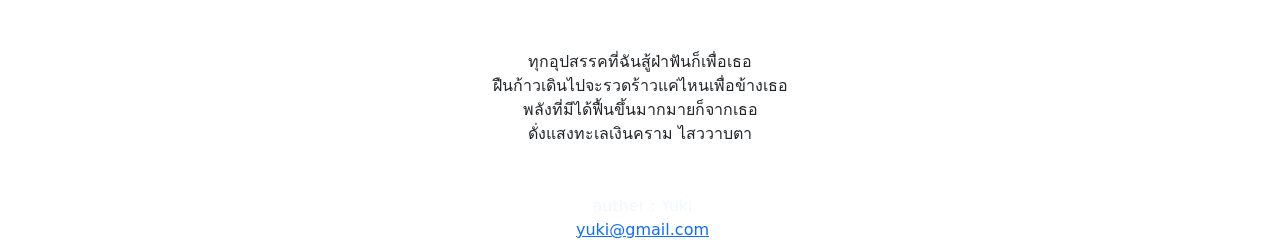
<file: web3.html>
<!DOCTYPE html>
<html lang="en">
<head>
    <meta charset="UTF-8">
    <meta name="viewport" content="width=device-width, initial-scale=1.0">
    <title>Document</title>
    <link rel="stylesheet" href="style.css">
    <link rel="stylesheet" href="https://maxcdn.bootstrapcdn.com/bootstrap/4.0.0/css/bootstrap.min.css" integrity="sha384-Gn5384xqQ1aoWXA+058RXPxPg6fy4IWvTNh0E263XmFcJlSAwiGgFAW/dAiS6JXm" crossorigin="anonymous">
    <link href="https://cdn.jsdelivr.net/npm/bootstrap@5.0.0-beta1/dist/css/bootstrap.min.css" rel="stylesheet" integrity="sha384-giJF6kkoqNQ00vy+HMDP7azOuL0xtbfIcaT9wjKHr8RbDVddVHyTfAAsrekwKmP1" crossorigin="anonymous">
    <script src="https://cdn.jsdelivr.net/npm/bootstrap@5.0.0-beta1/dist/js/bootstrap.bundle.min.js" integrity="sha384-ygbV9kiqUc6oa4msXn9868pTtWMgiQaeYH7/t7LECLbyPA2x65Kgf80OJFdroafW" crossorigin="anonymous"></script>
    <script src="https://cdn.jsdelivr.net/npm/@popperjs/core@2.5.4/dist/umd/popper.min.js" integrity="sha384-q2kxQ16AaE6UbzuKqyBE9/u/KzioAlnx2maXQHiDX9d4/zp8Ok3f+M7DPm+Ib6IU" crossorigin="anonymous"></script>
<script src="https://cdn.jsdelivr.net/npm/bootstrap@5.0.0-beta1/dist/js/bootstrap.min.js" integrity="sha384-pQQkAEnwaBkjpqZ8RU1fF1AKtTcHJwFl3pblpTlHXybJjHpMYo79HY3hIi4NKxyj" crossorigin="anonymous"></script>
</head>
<body>
  <!-- nav -->
    <nav class="navbar navbar-expand-lg navbar-dark bg-dark">
        <div class="container-fluid">
          <button class="navbar-toggler" type="button" data-bs-toggle="collapse" data-bs-target="#navbarTogglerDemo01" aria-controls="navbarTogglerDemo01" aria-expanded="false" aria-label="Toggle navigation">
            <span class="navbar-toggler-icon"></span>
          </button>
          <div class="collapse navbar-collapse" id="navbarTogglerDemo01">
            <a class="navbar-brand" href="#">U</a>
            <ul class="navbar-nav me-auto mb-2 mb-lg-0">
              <li class="nav-item">
                <a class="nav-link active" aria-current="page" href="file:///C:/Users/acer/Desktop/.vscode/New/Projeck/in.dex.html">Home</a>
              </li>
            </ul>
            <form class="d-flex">
            </form>
          </div>
        </div>
      </nav>
      <br></br>
      <center>
        <div class="embedresponsive embed-responsive-16by9">
            <iframe width="560" height="315" src="https://www.youtube.com/embed/fFCVigLgeI4" frameborder="0" allow="accelerometer; autoplay; clipboard-write; encrypted-media; gyroscope; picture-in-picture" allowfullscreen></iframe>
      </div>
      </center>

      <br></br>
      <center>เพลง ทะเลเงินคราม</center>
      <br></br>
      <center>สอง วิญญาณผกผัน</center>
      <center>วิญญาณคู่นั้น ไม่ดับไป</center>
      <center>ฝืน เส้นทางชีวิต</center>
      <center>ชะตากรรมมืดมิด ไร้หนทางหนี</center>
      <br></br>
      <center>ทั่วร่างกาย ไม่กระวาย</center>
      <center>ก้าวต่อไปไม่หนีถอยมา</center>
      <center>ครั้งวันวาน ที่ผ่านมา</center>
      <center>โชคชะตาจะเริ่มขึ้นใหม่</center>
      <br></br>
      <center>ทุกอุปสรรคที่ฉันสู้ฝ่าฟันก็เพื่อเธอ</center>
      <center>ฝืนก้าวเดินไปจะรวดร้าวแค่ไหนเพื่อข้างเธอ</center>
      <center>พลังที่มีได้ฟื้นขึ้นมากมายก็จากเธอ</center>
      <center>ดั่งแสงทะเลเงินคราม ไสววาบตา</center>
      <br></br>
      <center>แสง ประกายบางเบา</center>
      <center>พร่างพราวเป็นเงา รอบรอบกาย</center>
      <center>ฝัน ที่เคยวาดฝัน</center>
      <center>สุดท้ายปล่อยวางมัน และเริ่มเปลี่ยนแปลง</center>
      <br></br>
      <center>ครั้งวันวาน ที่ผ่านมา</center>
      <center>โชคชะตาจะเริ่มขึ้นใหม่</center>
      <br></br>
      <center>ทุกอุปสรรคที่ฉันสู้ฝ่าฟันก็เพื่อเธอ</center>
      <center>ฝืนก้าวเดินไปจะรวดร้าวแค่ไหนเพื่อข้างเธอ</center>
      <center>พลังที่มีได้ฟื้นขึ้นมากมายก็จากเธอ</center>
      <center>ดั่งแสงทะเลเงินคราม ไสววาบตา</center>
      <br></br>
      <center>เพราะเธอนั้นคือชีวี เพราะรักเรานั้นได้มี</center>
      <center>เพราะเธอนั้นคือชีวี เพราะรักเรานั้นได้มี</center>
      <center>อย่าหวั่นกลัวอะไร อย่าท้อและก้าวไป</center>
      <center>หยัดยืนด้วยหัวใจ (จะฝ่าไปไม่ถอย)</center>
      <br></br>
      <center>ทุกอุปสรรคที่ฉันสู้ฝ่าฟันก็เพื่อเธอ</center>
      <center>ฝืนก้าวเดินไปจะรวดร้าวแค่ไหนเพื่อข้างเธอ</center>
      <center>พลังที่มีได้ฟื้นขึ้นมากมายก็จากเธอ</center>
      <center>ดั่งแสงทะเลเงินคราม ไสววาบตา</center>
      <br></br>
      <center>ทุกอุปสรรคที่ฉันสู้ฝ่าฟันก็เพื่อเธอ</center>
      <center>ฝืนก้าวเดินไปจะรวดร้าวแค่ไหนเพื่อข้างเธอ</center>
      <center>พลังที่มีได้ฟื้นขึ้นมากมายก็จากเธอ</center>
      <center>ดั่งแสงทะเลเงินคราม ไสววาบตา</center>
      <br></br>

      <center>
      <div class="footer">
        <footer>    
          <p>
            auther : Yuki
          </p>
          <span>
            <a href="gmail.com">yuki@gmail.com </a>
          </span>
        </footer>
      </div>
    </center>
</body>
</html>
</file>
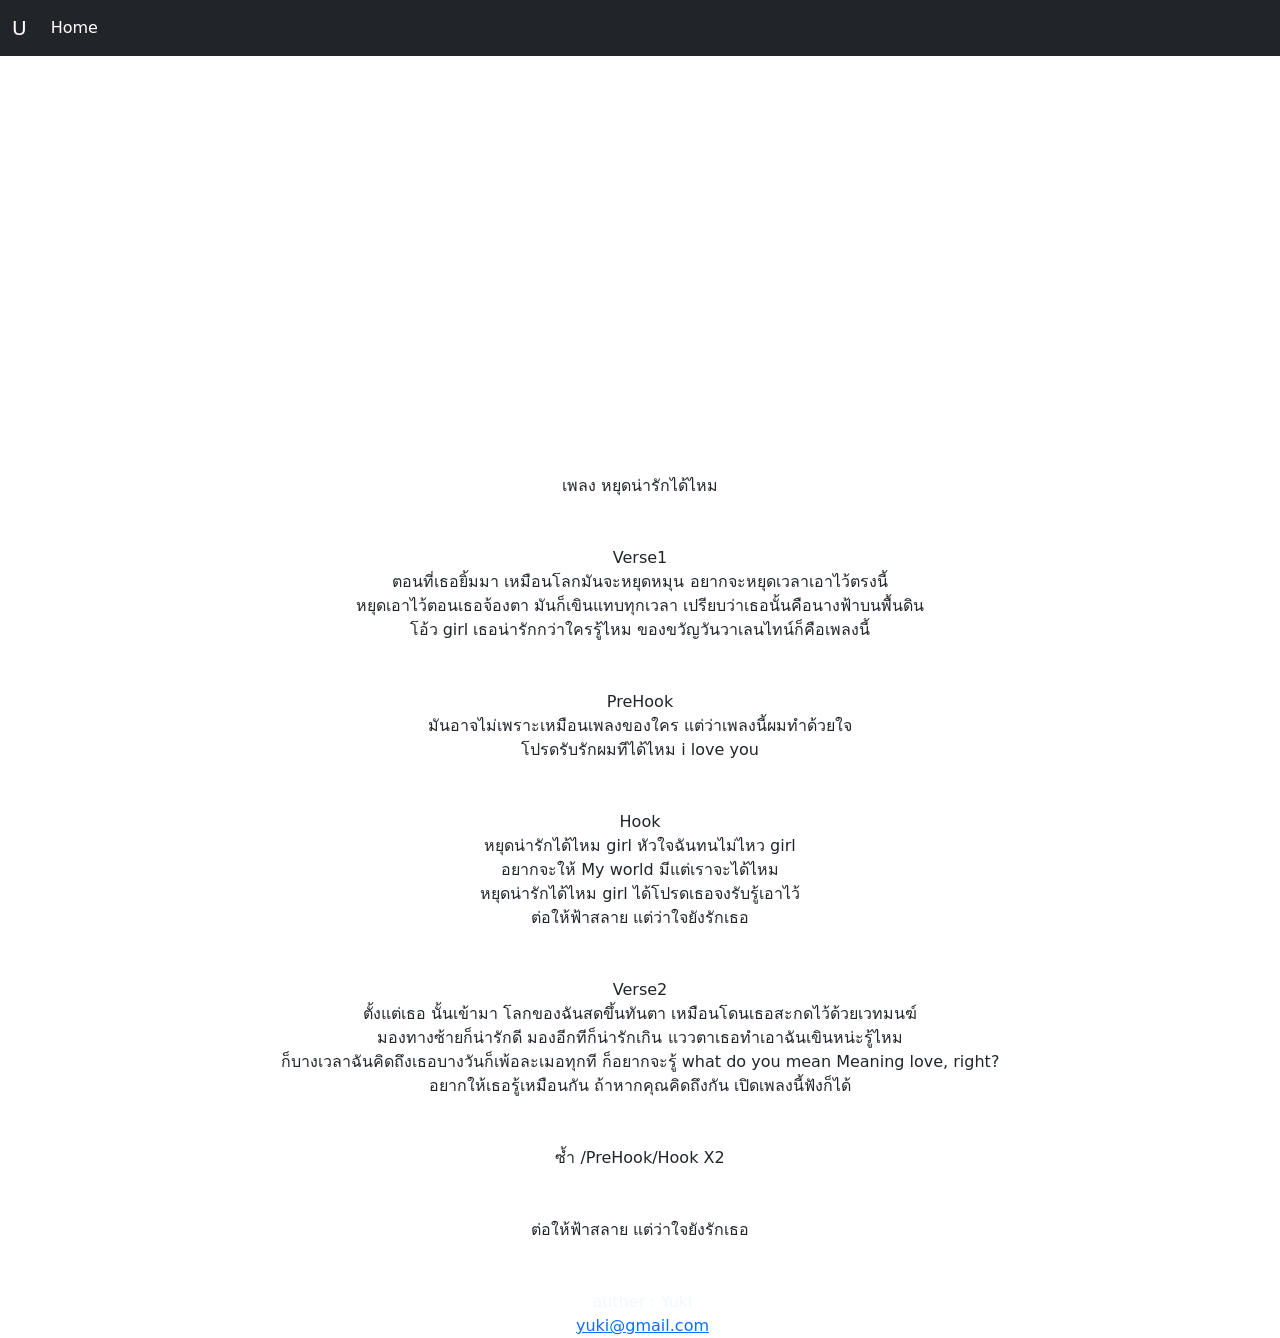
<file: web4.html>
<!DOCTYPE html>
<html lang="en">
<head>
    <meta charset="UTF-8">
    <meta name="viewport" content="width=device-width, initial-scale=1.0">
    <title>Document</title>
    <link rel="stylesheet" href="style.css">
    <link rel="stylesheet" href="https://maxcdn.bootstrapcdn.com/bootstrap/4.0.0/css/bootstrap.min.css" integrity="sha384-Gn5384xqQ1aoWXA+058RXPxPg6fy4IWvTNh0E263XmFcJlSAwiGgFAW/dAiS6JXm" crossorigin="anonymous">
    <link href="https://cdn.jsdelivr.net/npm/bootstrap@5.0.0-beta1/dist/css/bootstrap.min.css" rel="stylesheet" integrity="sha384-giJF6kkoqNQ00vy+HMDP7azOuL0xtbfIcaT9wjKHr8RbDVddVHyTfAAsrekwKmP1" crossorigin="anonymous">
    <script src="https://cdn.jsdelivr.net/npm/bootstrap@5.0.0-beta1/dist/js/bootstrap.bundle.min.js" integrity="sha384-ygbV9kiqUc6oa4msXn9868pTtWMgiQaeYH7/t7LECLbyPA2x65Kgf80OJFdroafW" crossorigin="anonymous"></script>
    <script src="https://cdn.jsdelivr.net/npm/@popperjs/core@2.5.4/dist/umd/popper.min.js" integrity="sha384-q2kxQ16AaE6UbzuKqyBE9/u/KzioAlnx2maXQHiDX9d4/zp8Ok3f+M7DPm+Ib6IU" crossorigin="anonymous"></script>
<script src="https://cdn.jsdelivr.net/npm/bootstrap@5.0.0-beta1/dist/js/bootstrap.min.js" integrity="sha384-pQQkAEnwaBkjpqZ8RU1fF1AKtTcHJwFl3pblpTlHXybJjHpMYo79HY3hIi4NKxyj" crossorigin="anonymous"></script>
</head>
<body>
  <!-- nav -->
    <nav class="navbar navbar-expand-lg navbar-dark bg-dark">
        <div class="container-fluid">
          <button class="navbar-toggler" type="button" data-bs-toggle="collapse" data-bs-target="#navbarTogglerDemo01" aria-controls="navbarTogglerDemo01" aria-expanded="false" aria-label="Toggle navigation">
            <span class="navbar-toggler-icon"></span>
          </button>
          <div class="collapse navbar-collapse" id="navbarTogglerDemo01">
            <a class="navbar-brand" href="#">U</a>
            <ul class="navbar-nav me-auto mb-2 mb-lg-0">
              <li class="nav-item">
                <a class="nav-link active" aria-current="page" href="file:///C:/Users/acer/Desktop/.vscode/New/Projeck/in.dex.html">Home</a>
              </li>
            </ul>
            <form class="d-flex">
            </form>
          </div>
        </div>
      </nav>
      <br></br>
      <center>
        <div class="embedresponsive embed-responsive-16by9">
            <iframe width="560" height="315" src="https://www.youtube.com/embed/Ywp-EvUN1mc" frameborder="0" allow="accelerometer; autoplay; clipboard-write; encrypted-media; gyroscope; picture-in-picture" allowfullscreen></iframe>
      </div>
      </center>

      <br></br>
      <center>เพลง หยุดน่ารักได้ไหม</center>
      <br></br>
      <center>Verse1</center>
      <center>ตอนที่เธอยิ้มมา เหมือนโลกมันจะหยุดหมุน อยากจะหยุดเวลาเอาไว้ตรงนี้</center>
      <center>หยุดเอาไว้ตอนเธอจ้องตา มันก็เขินแทบทุกเวลา เปรียบว่าเธอนั้นคือนางฟ้าบนพื้นดิน</center>
      <center>โอ้ว girl เธอน่ารักกว่าใครรู้ไหม ของขวัญวันวาเลนไทน์ก็คือเพลงนี้</center>
      <br></br>
      <center>PreHook</center>
      <center>มันอาจไม่เพราะเหมือนเพลงของใคร แต่ว่าเพลงนี้ผมทำด้วยใจ</center>
      <center>โปรดรับรักผมทีได้ไหม i love you</center>
      <br></br>
      <center>Hook</center>
      <center>หยุดน่ารักได้ไหม girl หัวใจฉันทนไม่ไหว girl</center>
      <center>อยากจะให้ My world มีแต่เราจะได้ไหม</center>
      <center>หยุดน่ารักได้ไหม girl ได้โปรดเธอจงรับรู้เอาไว้</center>
      <center>ต่อให้ฟ้าสลาย แต่ว่าใจยังรักเธอ</center>
      <br></br>
      <center>Verse2</center>
      <center>ตั้งแต่เธอ นั้นเข้ามา โลกของฉันสดขึ้นทันตา เหมือนโดนเธอสะกดไว้ด้วยเวทมนฆ์</center>
      <center>มองทางซ้ายก็น่ารักดี มองอีกทีก็น่ารักเกิน แววตาเธอทำเอาฉันเขินหน่ะรู้ไหม</center>
      <center>ก็บางเวลาฉันคิดถึงเธอบางวันก็เพ้อละเมอทุกที ก็อยากจะรู้ what do you mean Meaning love, right?</center>
      <center>อยากให้เธอรู้เหมือนกัน ถ้าหากคุณคิดถึงกัน เปิดเพลงนี้ฟังก็ได้</center>
      <br></br>
      <center>ซ้ำ /PreHook/Hook X2</center>
      <br></br>
      <center>ต่อให้ฟ้าสลาย แต่ว่าใจยังรักเธอ</center>
      <br></br>

      <center>
      <div class="footer">
        <footer>    
          <p>
            auther : Yuki
          </p>
          <span>
            <a href="gmail.com">yuki@gmail.com </a>
          </span>
        </footer>
      </div>
    </center>
</body>
</html>
</file>
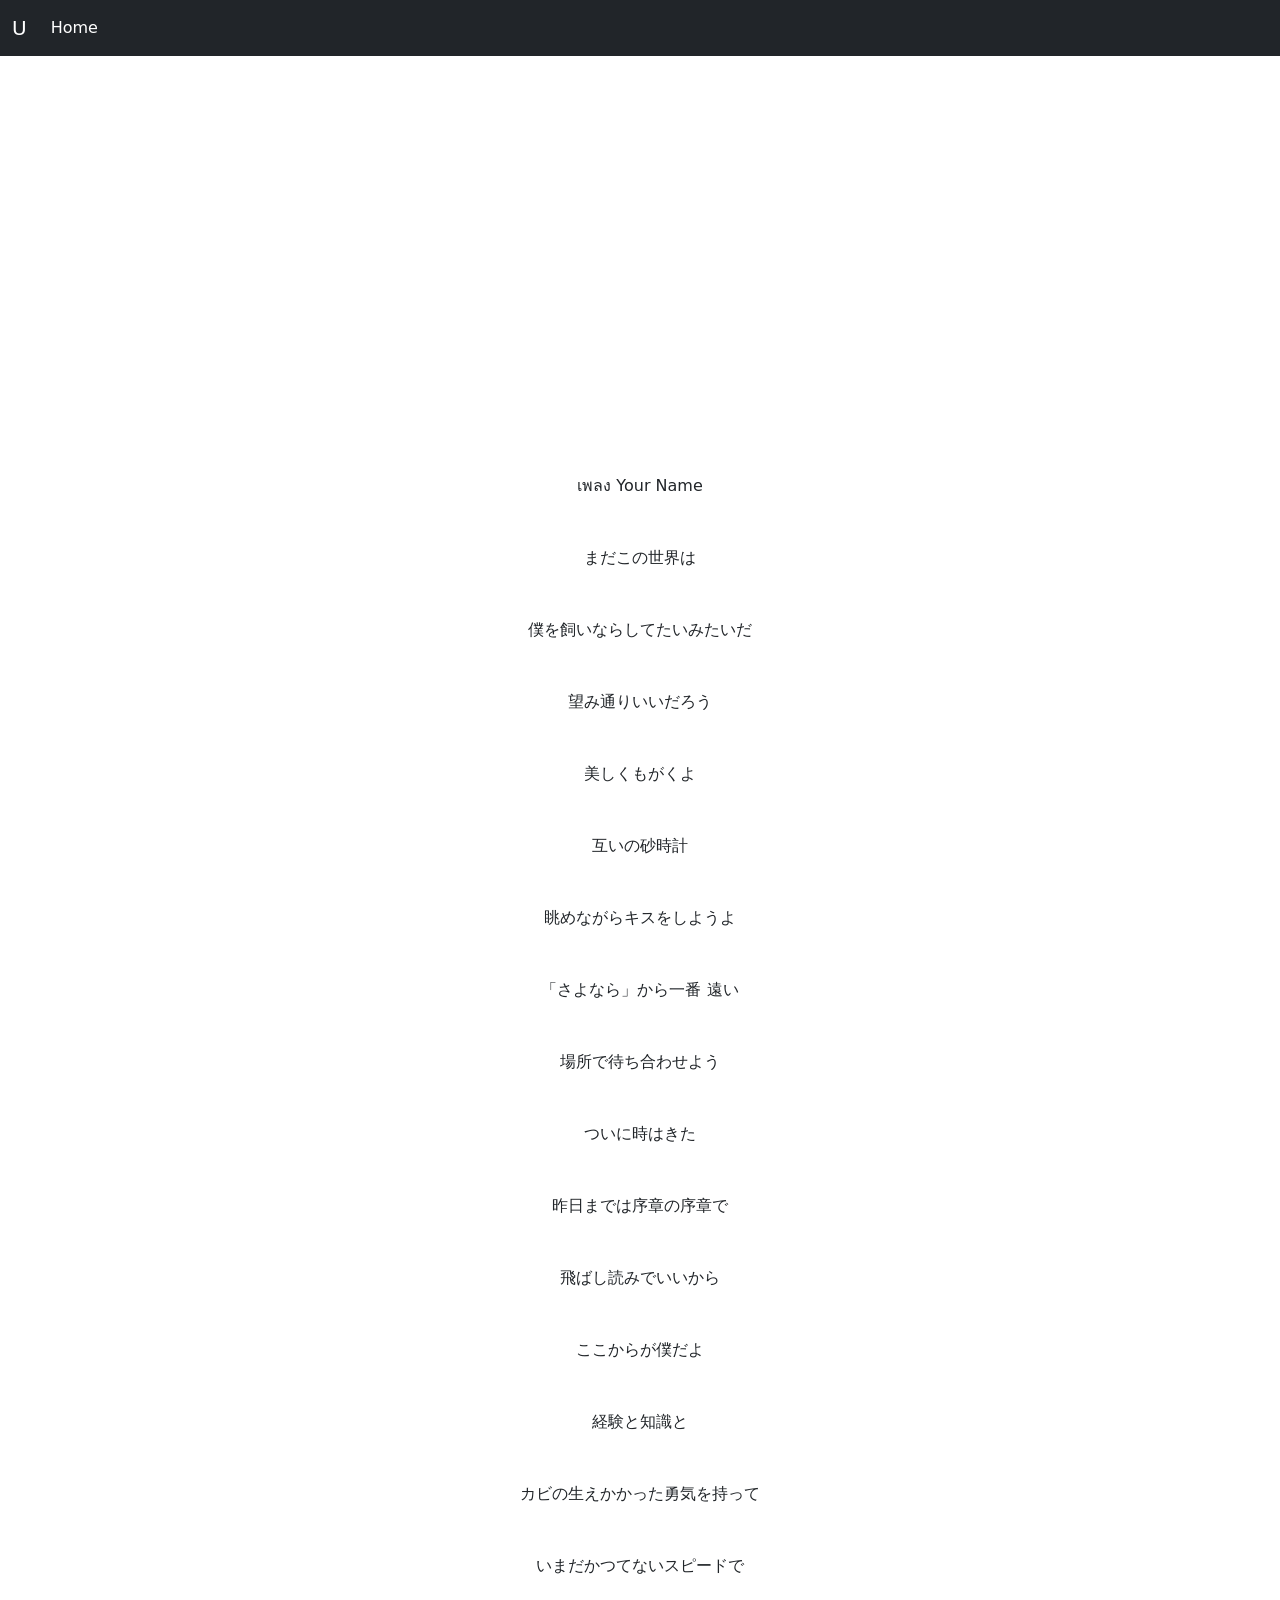
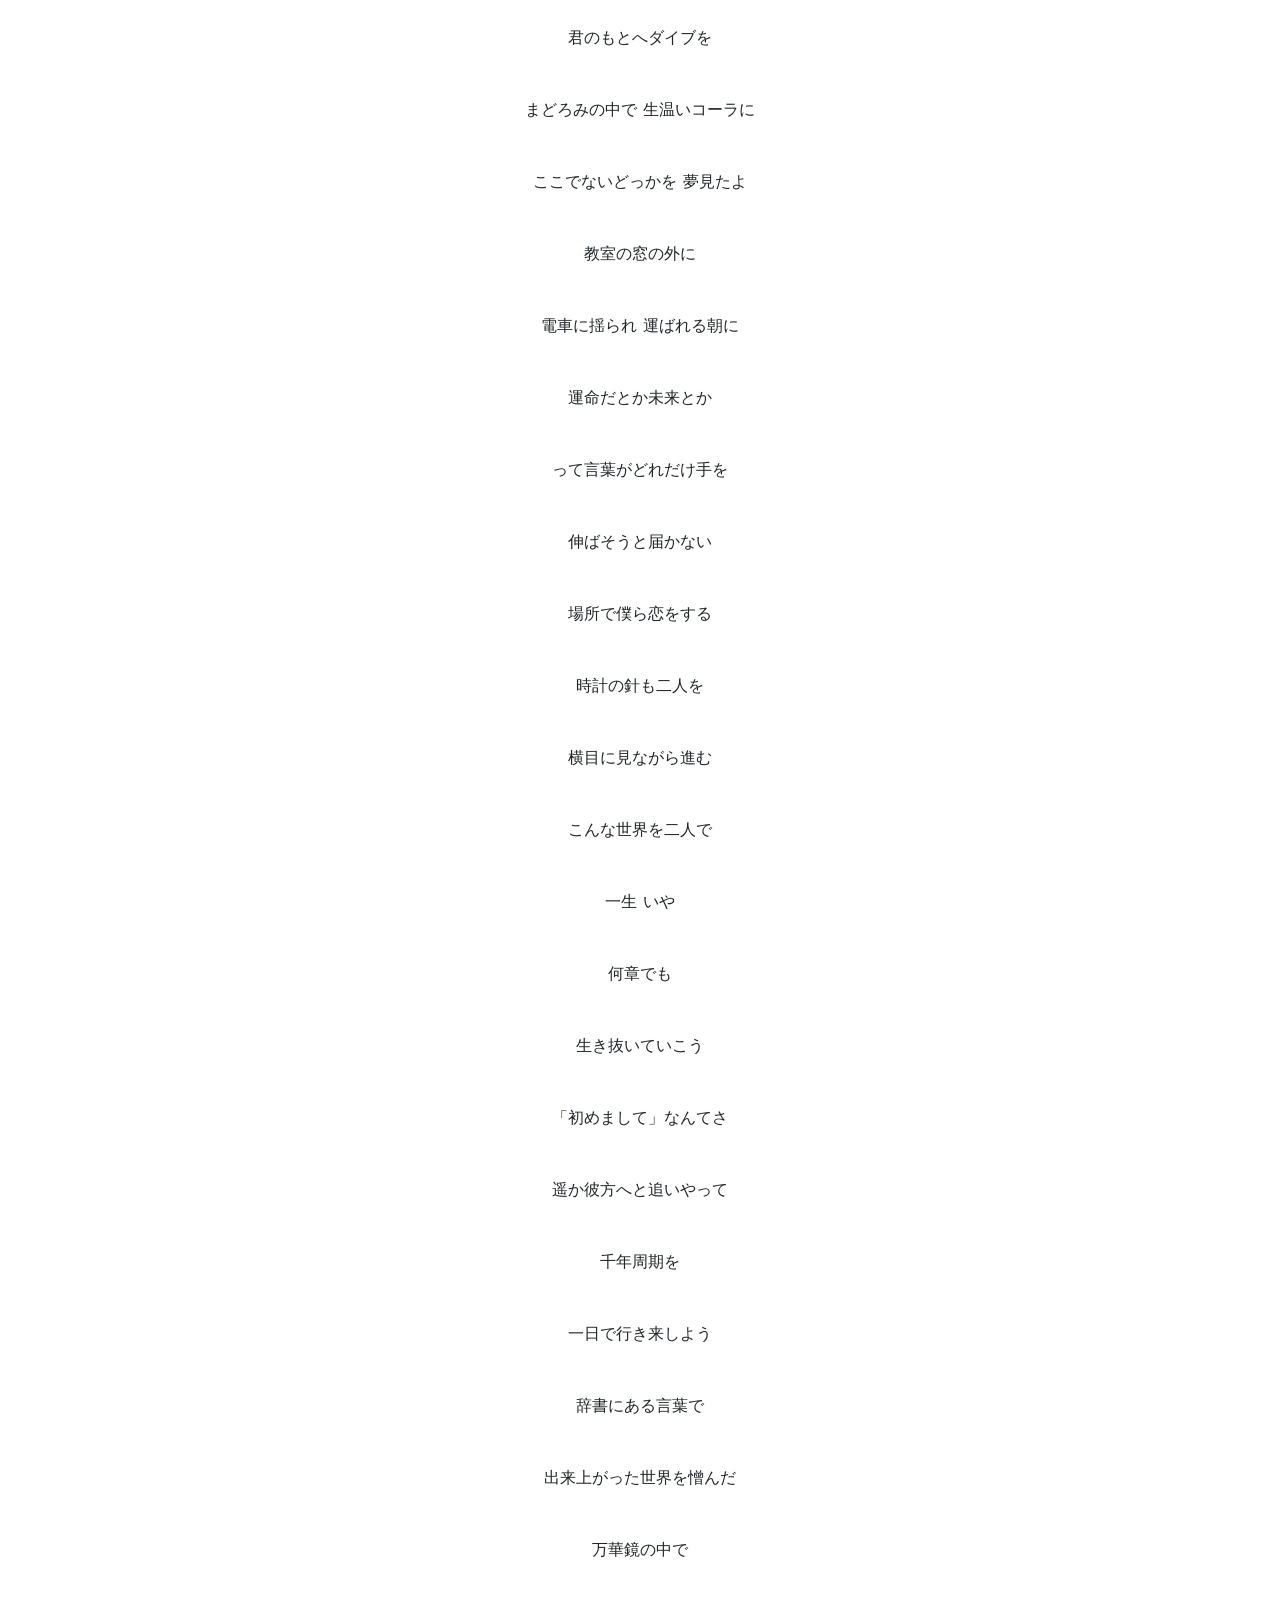
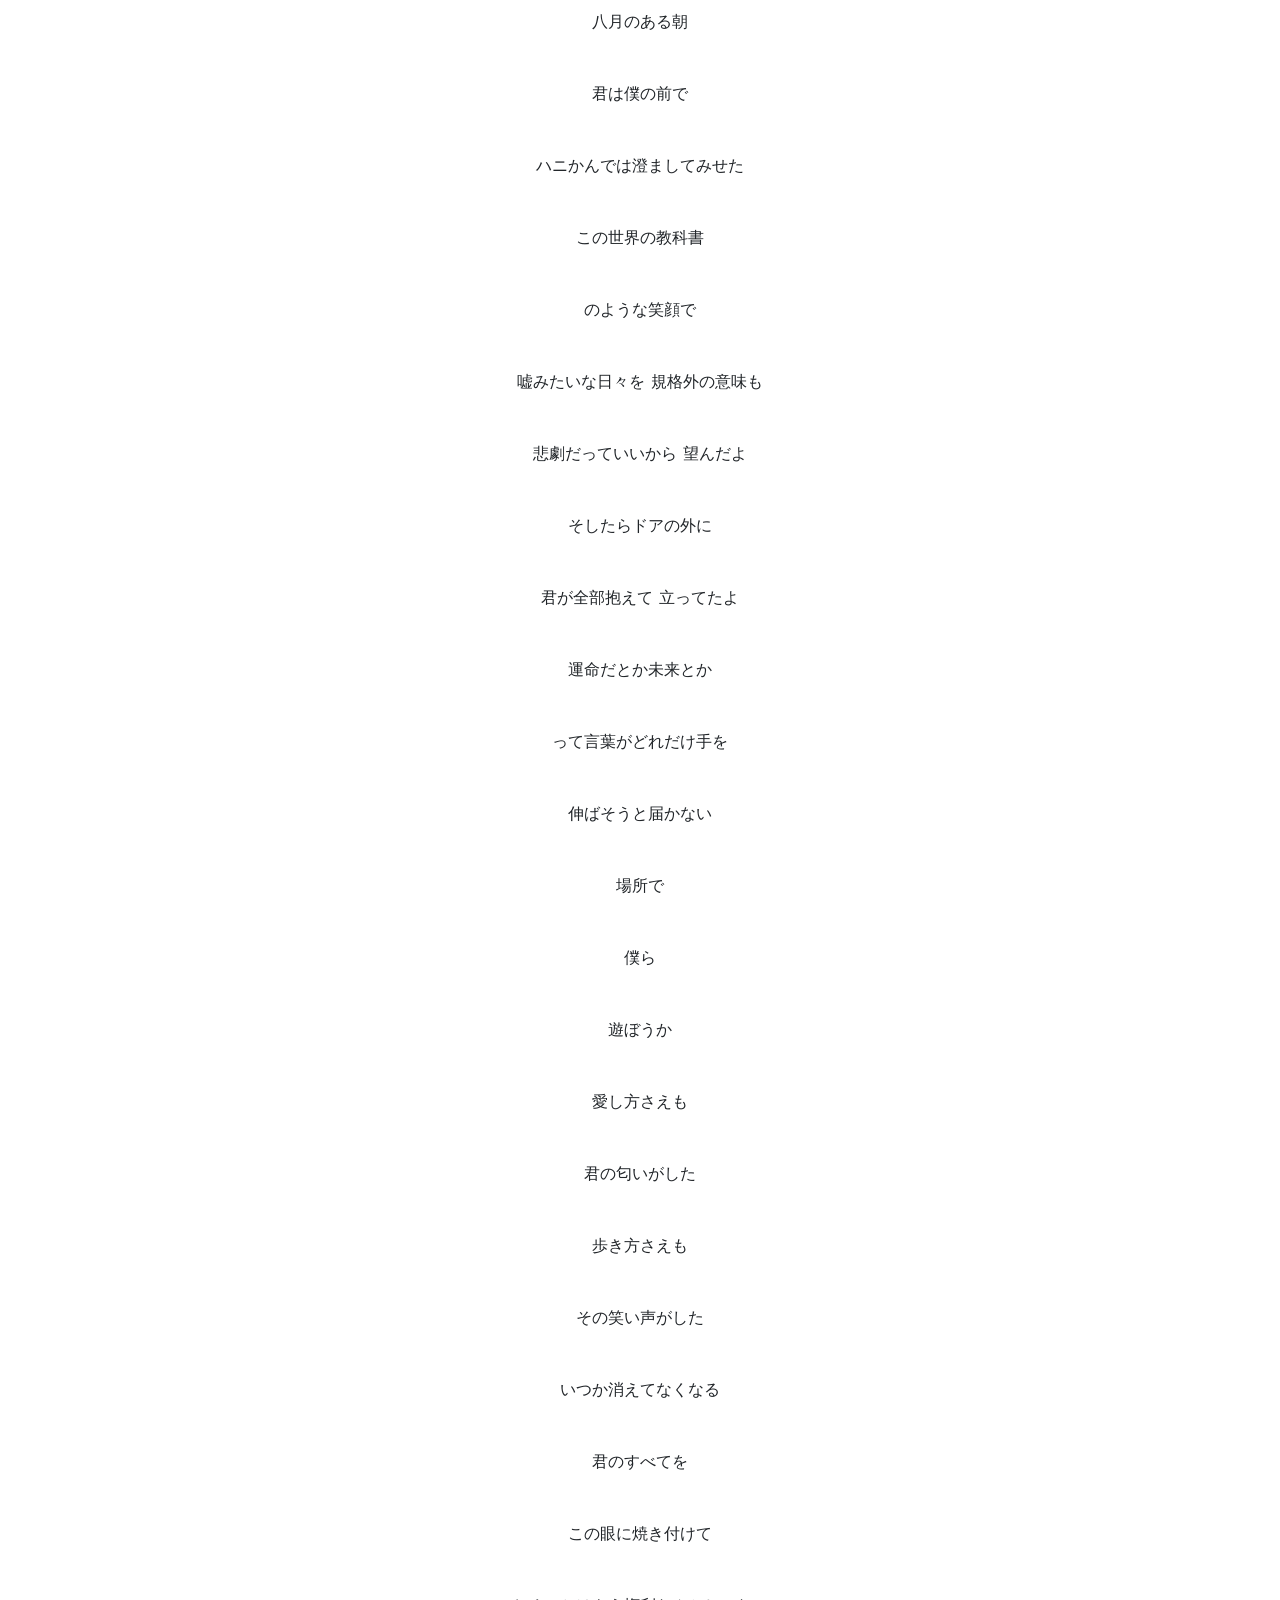
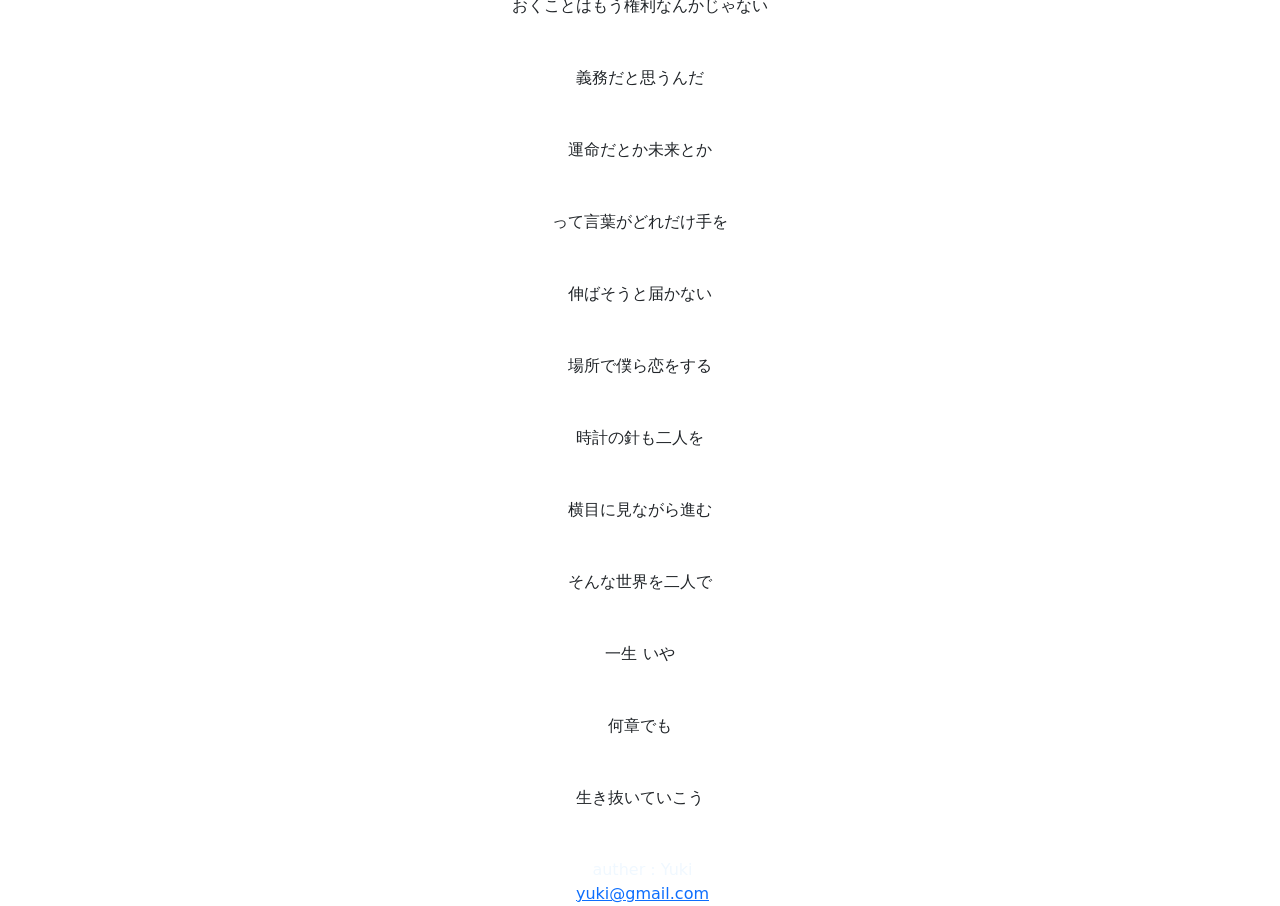
<file: web5.html>
<!DOCTYPE html>
<html lang="en">
<head>
    <meta charset="UTF-8">
    <meta name="viewport" content="width=device-width, initial-scale=1.0">
    <title>Document</title>
    <link rel="stylesheet" href="style.css">
    <link rel="stylesheet" href="https://maxcdn.bootstrapcdn.com/bootstrap/4.0.0/css/bootstrap.min.css" integrity="sha384-Gn5384xqQ1aoWXA+058RXPxPg6fy4IWvTNh0E263XmFcJlSAwiGgFAW/dAiS6JXm" crossorigin="anonymous">
    <link href="https://cdn.jsdelivr.net/npm/bootstrap@5.0.0-beta1/dist/css/bootstrap.min.css" rel="stylesheet" integrity="sha384-giJF6kkoqNQ00vy+HMDP7azOuL0xtbfIcaT9wjKHr8RbDVddVHyTfAAsrekwKmP1" crossorigin="anonymous">
    <script src="https://cdn.jsdelivr.net/npm/bootstrap@5.0.0-beta1/dist/js/bootstrap.bundle.min.js" integrity="sha384-ygbV9kiqUc6oa4msXn9868pTtWMgiQaeYH7/t7LECLbyPA2x65Kgf80OJFdroafW" crossorigin="anonymous"></script>
    <script src="https://cdn.jsdelivr.net/npm/@popperjs/core@2.5.4/dist/umd/popper.min.js" integrity="sha384-q2kxQ16AaE6UbzuKqyBE9/u/KzioAlnx2maXQHiDX9d4/zp8Ok3f+M7DPm+Ib6IU" crossorigin="anonymous"></script>
<script src="https://cdn.jsdelivr.net/npm/bootstrap@5.0.0-beta1/dist/js/bootstrap.min.js" integrity="sha384-pQQkAEnwaBkjpqZ8RU1fF1AKtTcHJwFl3pblpTlHXybJjHpMYo79HY3hIi4NKxyj" crossorigin="anonymous"></script>
</head>
<body>
  <!-- nav -->
    <nav class="navbar navbar-expand-lg navbar-dark bg-dark">
        <div class="container-fluid">
          <button class="navbar-toggler" type="button" data-bs-toggle="collapse" data-bs-target="#navbarTogglerDemo01" aria-controls="navbarTogglerDemo01" aria-expanded="false" aria-label="Toggle navigation">
            <span class="navbar-toggler-icon"></span>
          </button>
          <div class="collapse navbar-collapse" id="navbarTogglerDemo01">
            <a class="navbar-brand" href="#">U</a>
            <ul class="navbar-nav me-auto mb-2 mb-lg-0">
              <li class="nav-item">
                <a class="nav-link active" aria-current="page" href="file:///C:/Users/acer/Desktop/.vscode/New/Projeck/in.dex.html">Home</a>
              </li>
            </ul>
            <form class="d-flex">
            </form>
          </div>
        </div>
      </nav>
      <br></br>
      <center>
        <div class="embedresponsive embed-responsive-16by9">
            <iframe width="560" height="315" src="https://www.youtube.com/embed/TPmvTGvhHas" frameborder="0" allow="accelerometer; autoplay; clipboard-write; encrypted-media; gyroscope; picture-in-picture" allowfullscreen></iframe>
      </div>
      </center>
      
      <br></br>
      <center>เพลง Your Name</center>
      <br></br>
      <center>まだこの世界は</center>
      <br></br>
      <center>僕を飼いならしてたいみたいだ</center>
      <br></br>
      <center>望み通りいいだろう</center>
      <br></br>
      <center>美しくもがくよ</center>
      <br></br>
      <center>互いの砂時計</center>
      <br></br>
      <center>眺めながらキスをしようよ</center>
      <br></br>
      <center>「さよなら」から一番 遠い</center>
      <br></br>
      <center>場所で待ち合わせよう</center>
      <br></br>
      <center>ついに時はきた</center>
      <br></br>
      <center>昨日までは序章の序章で</center>
      <br></br>
      <center>飛ばし読みでいいから</center>
      <br></br>
      <center>ここからが僕だよ</center>
      <br></br>
      <center>経験と知識と</center>
      <br></br>
      <center>カビの生えかかった勇気を持って</center>
      <br></br>
      <center>いまだかつてないスピードで</center>
      <br></br>
      <center>君のもとへダイブを</center>
      <br></br>
      <center>まどろみの中で 生温いコーラに</center>
      <br></br>
      <center>ここでないどっかを 夢見たよ</center>
      <br></br>
      <center>教室の窓の外に</center>
      <br></br>
      <center>電車に揺られ 運ばれる朝に</center>
      <br></br>
      <center>運命だとか未来とか</center>
      <br></br>
      <center>って言葉がどれだけ手を</center>
      <br></br>
      <center>伸ばそうと届かない</center>
      <br></br>
      <center>場所で僕ら恋をする</center>
      <br></br>
      <center>時計の針も二人を</center>
      <br></br>
      <center>横目に見ながら進む</center>
      <br></br>
      <center>こんな世界を二人で</center>
      <br></br>
      <center>一生 いや</center>
      <br></br>
      <center>何章でも</center>
      <br></br>
      <center>生き抜いていこう</center>
      <br></br>
      <center>「初めまして」なんてさ</center>
      <br></br>
      <center>遥か彼方へと追いやって</center>
      <br></br>
      <center>千年周期を</center>
      <br></br>
      <center>一日で行き来しよう</center>
      <br></br>
      <center>辞書にある言葉で</center>
      <br></br>
      <center>出来上がった世界を憎んだ</center>
      <br></br>
      <center>万華鏡の中で</center>
      <br></br>
      <center>八月のある朝</center>
      <br></br>
      <center>君は僕の前で</center>
      <br></br>
      <center>ハニかんでは澄ましてみせた</center>
      <br></br>
      <center>この世界の教科書</center>
      <br></br>
      <center>のような笑顔で</center>
      <br></br>
      <center>嘘みたいな日々を 規格外の意味も</center>
      <br></br>
      <center>悲劇だっていいから 望んだよ</center>
      <br></br>
      <center>そしたらドアの外に</center>
      <br></br>
      <center>君が全部抱えて 立ってたよ </center>
      <br></br>
      <center>運命だとか未来とか</center>
      <br></br>
      <center>って言葉がどれだけ手を</center>
      <br></br>
      <center>伸ばそうと届かない</center>
      <br></br>
      <center>場所で</center>
      <br></br>
      <center>僕ら</center>
      <br></br>
      <center>遊ぼうか</center>
      <br></br>
      <center>愛し方さえも</center>
      <br></br>
      <center>君の匂いがした</center>
      <br></br>
      <center>歩き方さえも</center>
      <br></br>
      <center>その笑い声がした</center>
      <br></br>
      <center>いつか消えてなくなる</center>
      <br></br>
      <center>君のすべてを</center>
      <br></br>
      <center>この眼に焼き付けて</center>
      <br></br>
      <center>おくことはもう権利なんかじゃない</center>
      <br></br>
      <center>義務だと思うんだ</center>
      <br></br>
      <center>運命だとか未来とか</center>
      <br></br>
      <center>って言葉がどれだけ手を</center>
      <br></br>
      <center>伸ばそうと届かない</center>
      <br></br>
      <center>場所で僕ら恋をする</center>
      <br></br>
      <center>時計の針も二人を</center>
      <br></br>
      <center>横目に見ながら進む</center>
      <br></br>
      <center>そんな世界を二人で</center>
      <br></br>
      <center>一生 いや</center>
      <br></br>
      <center>何章でも</center>
      <br></br>
      <center>生き抜いていこう</center>
      <br></br>

      <center>
      <div class="footer">
        <footer>    
          <p>
            auther : Yuki
          </p>
          <span>
            <a href="gmail.com">yuki@gmail.com </a>
          </span>
        </footer>
      </div>
    </center>
</body>
</html>
</file>
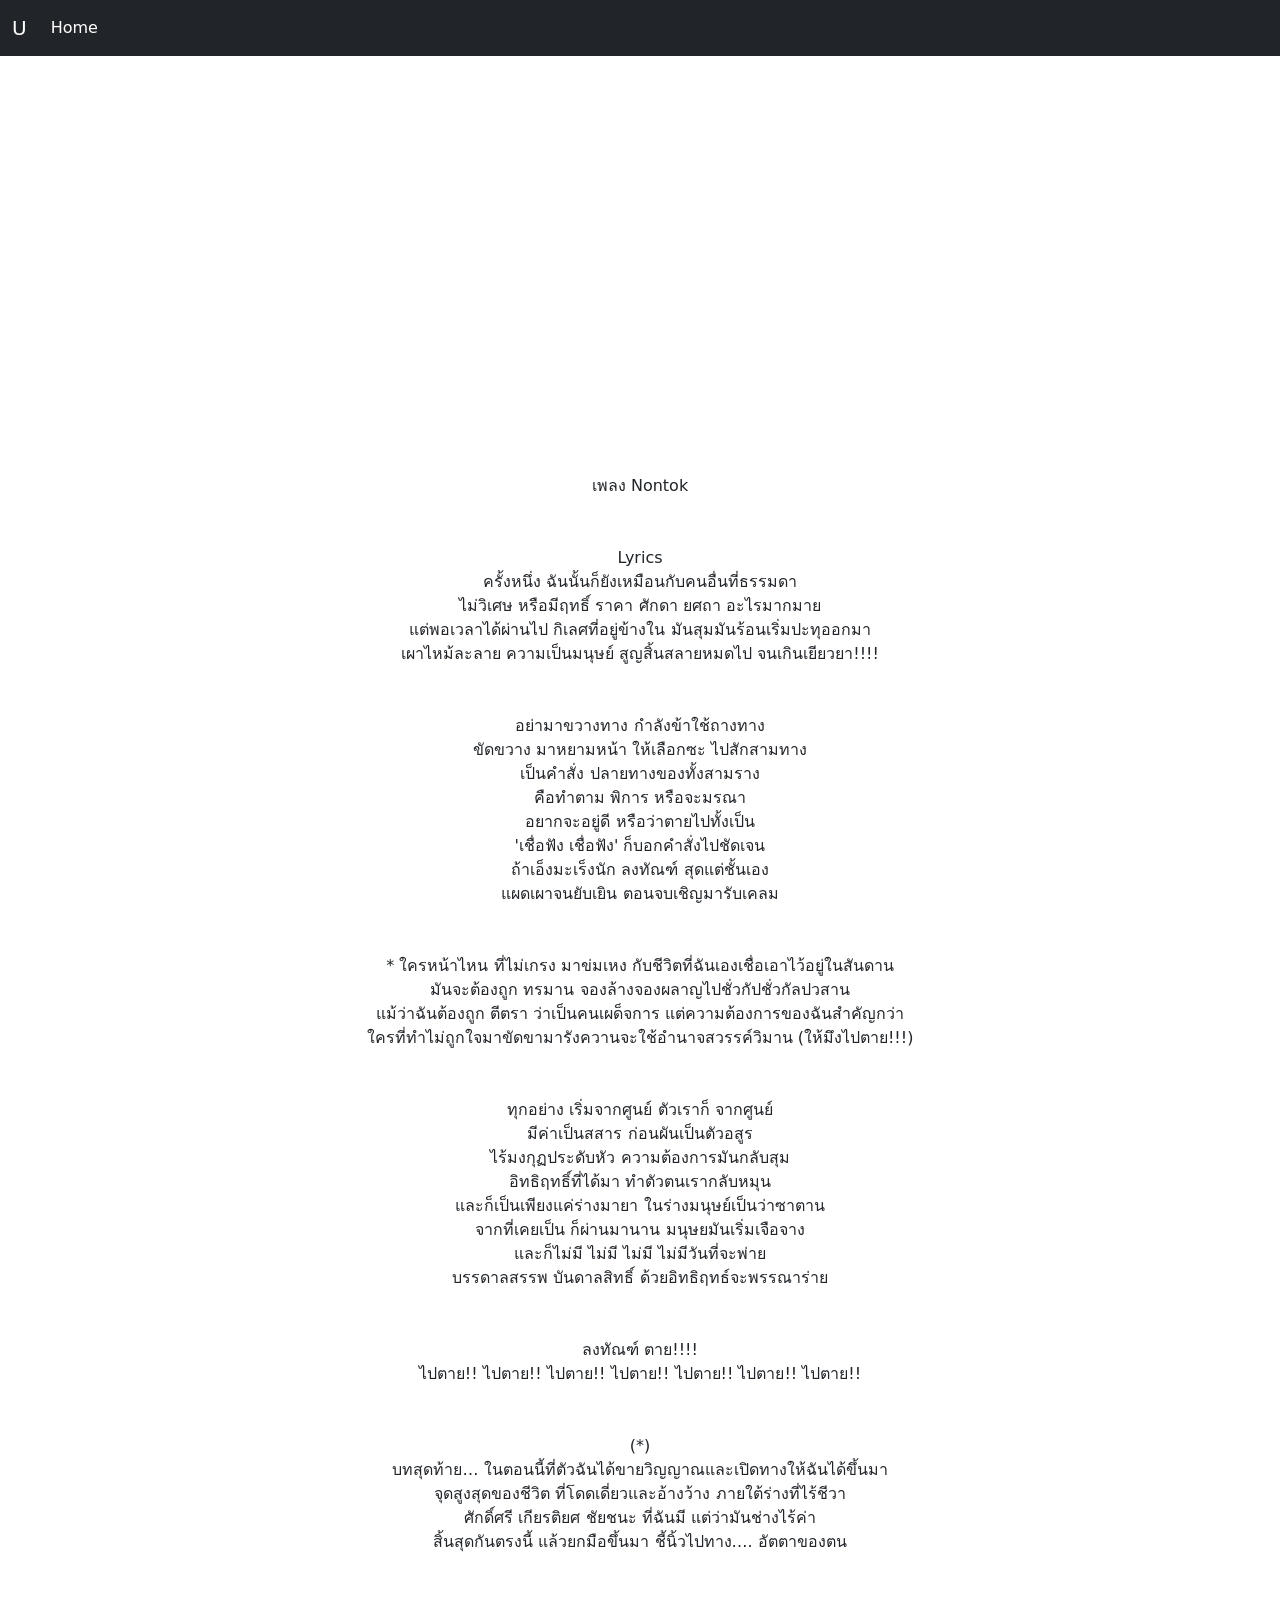
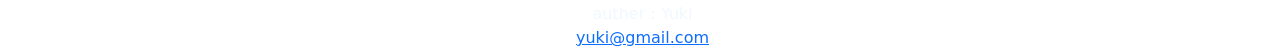
<file: web6.html>
<!DOCTYPE html>
<html lang="en">
<head>
    <meta charset="UTF-8">
    <meta name="viewport" content="width=device-width, initial-scale=1.0">
    <title>Document</title>
    <link rel="stylesheet" href="style.css">
    <link rel="stylesheet" href="https://maxcdn.bootstrapcdn.com/bootstrap/4.0.0/css/bootstrap.min.css" integrity="sha384-Gn5384xqQ1aoWXA+058RXPxPg6fy4IWvTNh0E263XmFcJlSAwiGgFAW/dAiS6JXm" crossorigin="anonymous">
    <link href="https://cdn.jsdelivr.net/npm/bootstrap@5.0.0-beta1/dist/css/bootstrap.min.css" rel="stylesheet" integrity="sha384-giJF6kkoqNQ00vy+HMDP7azOuL0xtbfIcaT9wjKHr8RbDVddVHyTfAAsrekwKmP1" crossorigin="anonymous">
    <script src="https://cdn.jsdelivr.net/npm/bootstrap@5.0.0-beta1/dist/js/bootstrap.bundle.min.js" integrity="sha384-ygbV9kiqUc6oa4msXn9868pTtWMgiQaeYH7/t7LECLbyPA2x65Kgf80OJFdroafW" crossorigin="anonymous"></script>
    <script src="https://cdn.jsdelivr.net/npm/@popperjs/core@2.5.4/dist/umd/popper.min.js" integrity="sha384-q2kxQ16AaE6UbzuKqyBE9/u/KzioAlnx2maXQHiDX9d4/zp8Ok3f+M7DPm+Ib6IU" crossorigin="anonymous"></script>
<script src="https://cdn.jsdelivr.net/npm/bootstrap@5.0.0-beta1/dist/js/bootstrap.min.js" integrity="sha384-pQQkAEnwaBkjpqZ8RU1fF1AKtTcHJwFl3pblpTlHXybJjHpMYo79HY3hIi4NKxyj" crossorigin="anonymous"></script>
</head>
<body>
  <!-- nav -->
    <nav class="navbar navbar-expand-lg navbar-dark bg-dark">
        <div class="container-fluid">
          <button class="navbar-toggler" type="button" data-bs-toggle="collapse" data-bs-target="#navbarTogglerDemo01" aria-controls="navbarTogglerDemo01" aria-expanded="false" aria-label="Toggle navigation">
            <span class="navbar-toggler-icon"></span>
          </button>
          <div class="collapse navbar-collapse" id="navbarTogglerDemo01">
            <a class="navbar-brand" href="#">U</a>
            <ul class="navbar-nav me-auto mb-2 mb-lg-0">
              <li class="nav-item">
                <a class="nav-link active" aria-current="page" href="file:///C:/Users/acer/Desktop/.vscode/New/Projeck/in.dex.html">Home</a>
              </li>
            </ul>
            <form class="d-flex">
            </form>
          </div>
        </div>
      </nav>
      <br></br>
      <center>
        <div class="embedresponsive embed-responsive-16by9">
            <iframe width="560" height="315" src="https://www.youtube.com/embed/UWck2BXokaw" frameborder="0" allow="accelerometer; autoplay; clipboard-write; encrypted-media; gyroscope; picture-in-picture" allowfullscreen></iframe>
      </div>
      </center>

      <br></br>
      <center>เพลง Nontok</center>
      <br></br>
      <center>Lyrics</center>
      <center>ครั้งหนึ่ง ฉันนั้นก็ยังเหมือนกับคนอื่นที่ธรรมดา</center>
      <center>ไม่วิเศษ หรือมีฤทธิ์ ราคา ศักดา ยศถา อะไรมากมาย</center>
      <center>แต่พอเวลาได้ผ่านไป กิเลศที่อยู่ข้างใน มันสุมมันร้อนเริ่มปะทุออกมา</center>
      <center>เผาไหม้ละลาย ความเป็นมนุษย์ สูญสิ้นสลายหมดไป จนเกินเยียวยา!!!!</center>
      <br></br>
      <center>อย่ามาขวางทาง กำลังข้าใช้ถางทาง</center>
      <center>ขัดขวาง มาหยามหน้า ให้เลือกซะ ไปสักสามทาง</center>
      <center>เป็นคำสั่ง ปลายทางของทั้งสามราง</center>
      <center>คือทำตาม พิการ หรือจะมรณา</center>
      <center>อยากจะอยู่ดี หรือว่าตายไปทั้งเป็น</center>
      <center>'เชื่อฟัง เชื่อฟัง' ก็บอกคำสั่งไปชัดเจน</center>
      <center>ถ้าเอ็งมะเร็งนัก ลงทัณฑ์ สุดแต่ชั้นเอง</center>
      <center>แผดเผาจนยับเยิน ตอนจบเชิญมารับเคลม</center>
      <br></br>
      <center>* ใครหน้าไหน ที่ไม่เกรง มาข่มเหง กับชีวิตที่ฉันเองเชื่อเอาไว้อยู่ในสันดาน</center>
      <center>มันจะต้องถูก ทรมาน จองล้างจองผลาญไปชั่วกัปชั่วกัลปวสาน</center>
      <center>แม้ว่าฉันต้องถูก ตีตรา ว่าเป็นคนเผด็จการ แต่ความต้องการของฉันสำคัญกว่า</center>
      <center>ใครที่ทำไม่ถูกใจมาขัดขามารังควานจะใช้อำนาจสวรรค์วิมาน (ให้มึงไปตาย!!!)</center>
      <br></br>
      <center>ทุกอย่าง เริ่มจากศูนย์ ตัวเราก็ จากศูนย์</center>
      <center>มีค่าเป็นสสาร ก่อนผันเป็นตัวอสูร</center>
      <center>ไร้มงกุฏประดับหัว ความต้องการมันกลับสุม</center>
      <center>อิทธิฤทธิ์ที่ได้มา ทำตัวตนเรากลับหมุน</center>
      <center>และก็เป็นเพียงแค่ร่างมายา ในร่างมนุษย์เป็นว่าซาตาน</center>
      <center>จากที่เคยเป็น ก็ผ่านมานาน มนุษยมันเริ่มเจือจาง</center>
      <center>และก็ไม่มี ไม่มี ไม่มี ไม่มีวันที่จะพ่าย</center>
      <center>บรรดาลสรรพ บันดาลสิทธิ์ ด้วยอิทธิฤทธ์จะพรรณาร่าย</center>
      <br></br>
      <center>ลงทัณฑ์ ตาย!!!!</center>
      <center>ไปตาย!! ไปตาย!! ไปตาย!! ไปตาย!! ไปตาย!! ไปตาย!! ไปตาย!!</center>
      <br></br>
      <center>(*)</center>
      <center>บทสุดท้าย… ในตอนนี้ที่ตัวฉันได้ขายวิญญาณและเปิดทางให้ฉันได้ขึ้นมา</center>
      <center>จุดสูงสุดของชีวิต ที่โดดเดี่ยวและอ้างว้าง ภายใต้ร่างที่ไร้ชีวา</center>
      <center>ศักดิ์ศรี เกียรติยศ ชัยชนะ ที่ฉันมี แต่ว่ามันช่างไร้ค่า</center>
      <center>สิ้นสุดกันตรงนี้ แล้วยกมือขึ้นมา ชี้นิ้วไปทาง…. อัตตาของตน</center>  
      <br></br>

      <center>
      <div class="footer">
        <footer>    
          <p>
            auther : Yuki
          </p>
          <span>
            <a href="gmail.com">yuki@gmail.com </a>
          </span>
        </footer>
      </div>
    </center>
</body>
</html>
</file>
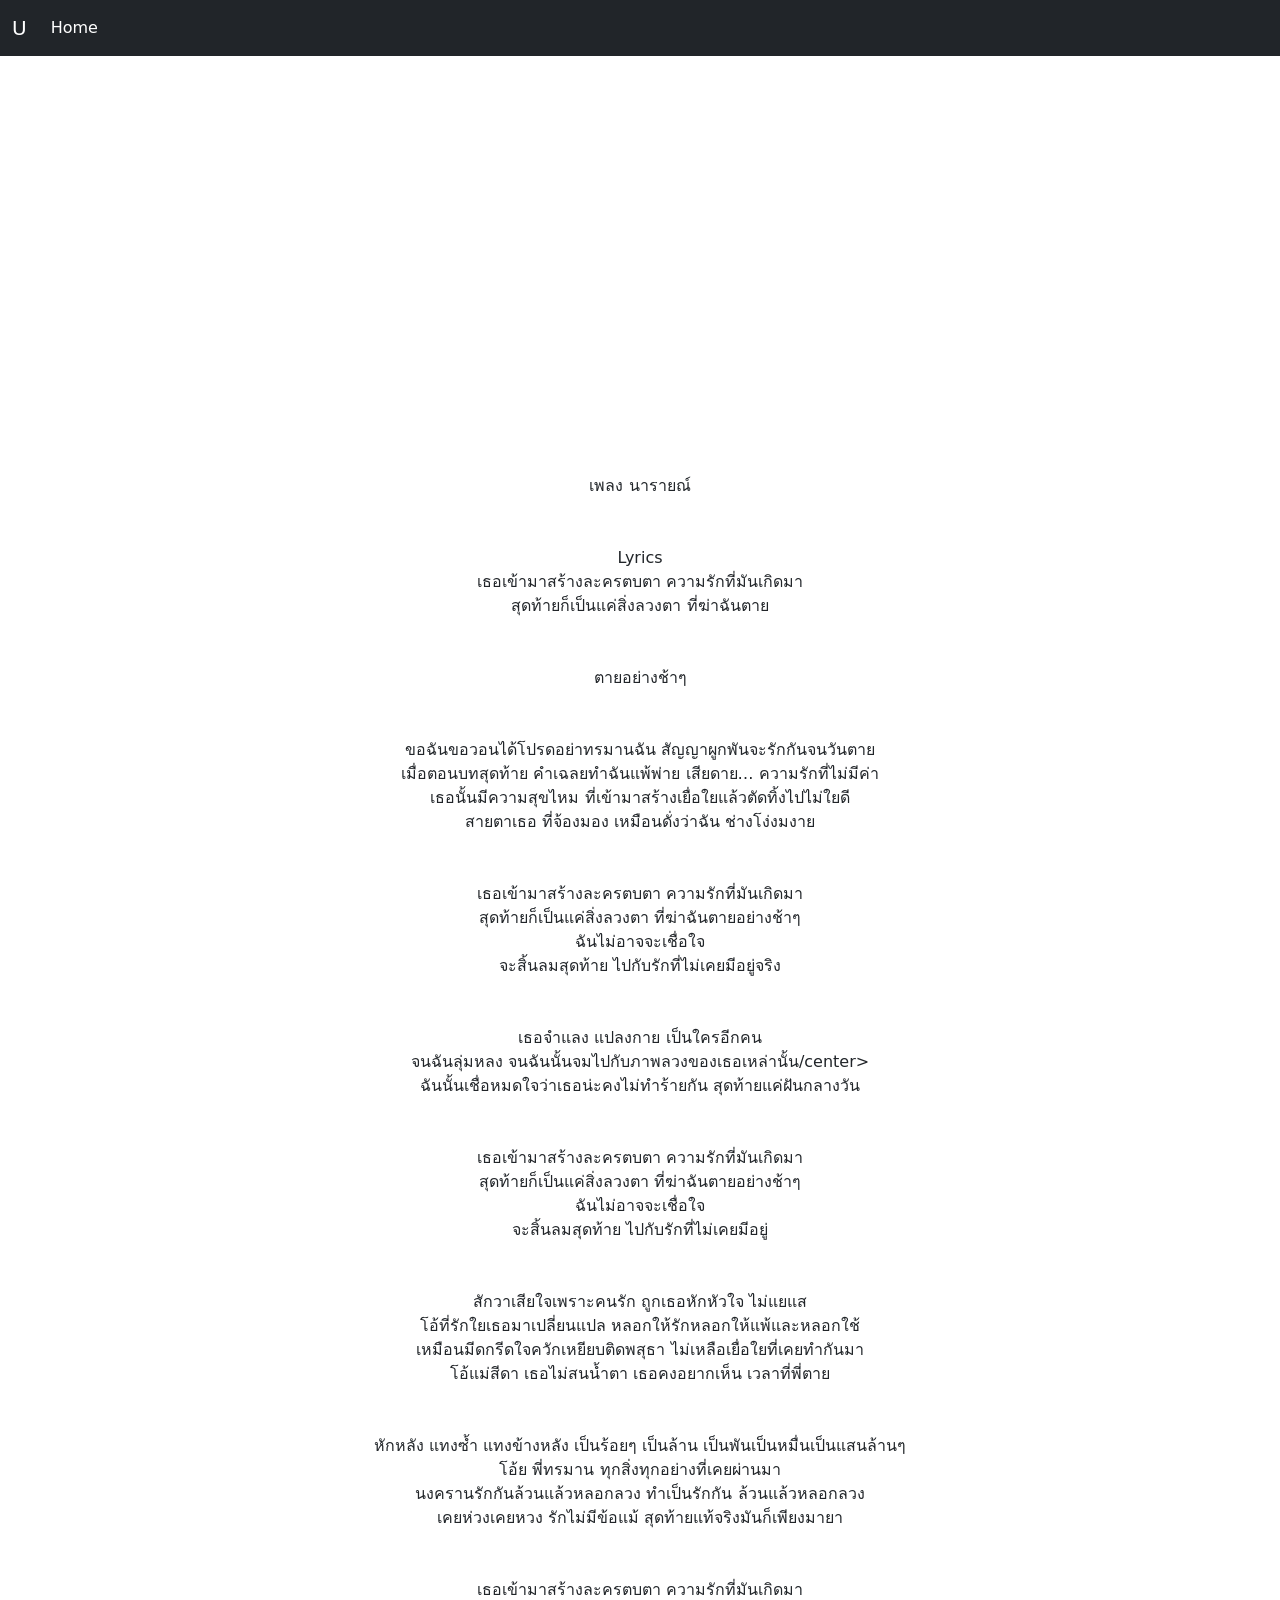
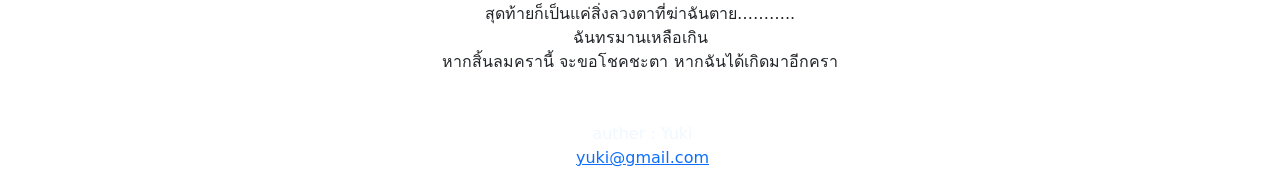
<file: web7.html>
<!DOCTYPE html>
<html lang="en">
<head>
    <meta charset="UTF-8">
    <meta name="viewport" content="width=device-width, initial-scale=1.0">
    <title>Document</title>
    <link rel="stylesheet" href="style.css">
    <link rel="stylesheet" href="https://maxcdn.bootstrapcdn.com/bootstrap/4.0.0/css/bootstrap.min.css" integrity="sha384-Gn5384xqQ1aoWXA+058RXPxPg6fy4IWvTNh0E263XmFcJlSAwiGgFAW/dAiS6JXm" crossorigin="anonymous">
    <link href="https://cdn.jsdelivr.net/npm/bootstrap@5.0.0-beta1/dist/css/bootstrap.min.css" rel="stylesheet" integrity="sha384-giJF6kkoqNQ00vy+HMDP7azOuL0xtbfIcaT9wjKHr8RbDVddVHyTfAAsrekwKmP1" crossorigin="anonymous">
    <script src="https://cdn.jsdelivr.net/npm/bootstrap@5.0.0-beta1/dist/js/bootstrap.bundle.min.js" integrity="sha384-ygbV9kiqUc6oa4msXn9868pTtWMgiQaeYH7/t7LECLbyPA2x65Kgf80OJFdroafW" crossorigin="anonymous"></script>
    <script src="https://cdn.jsdelivr.net/npm/@popperjs/core@2.5.4/dist/umd/popper.min.js" integrity="sha384-q2kxQ16AaE6UbzuKqyBE9/u/KzioAlnx2maXQHiDX9d4/zp8Ok3f+M7DPm+Ib6IU" crossorigin="anonymous"></script>
<script src="https://cdn.jsdelivr.net/npm/bootstrap@5.0.0-beta1/dist/js/bootstrap.min.js" integrity="sha384-pQQkAEnwaBkjpqZ8RU1fF1AKtTcHJwFl3pblpTlHXybJjHpMYo79HY3hIi4NKxyj" crossorigin="anonymous"></script>
</head>
<body>
  <!-- nav -->
    <nav class="navbar navbar-expand-lg navbar-dark bg-dark">
        <div class="container-fluid">
          <button class="navbar-toggler" type="button" data-bs-toggle="collapse" data-bs-target="#navbarTogglerDemo01" aria-controls="navbarTogglerDemo01" aria-expanded="false" aria-label="Toggle navigation">
            <span class="navbar-toggler-icon"></span>
          </button>
          <div class="collapse navbar-collapse" id="navbarTogglerDemo01">
            <a class="navbar-brand" href="#">U</a>
            <ul class="navbar-nav me-auto mb-2 mb-lg-0">
              <li class="nav-item">
                <a class="nav-link active" aria-current="page" href="file:///C:/Users/acer/Desktop/.vscode/New/Projeck/in.dex.html">Home</a>
              </li>
            </ul>
            <form class="d-flex">
            </form>
          </div>
        </div>
      </nav>
      <br></br>
      <center>
        <div class="embedresponsive embed-responsive-16by9">
            <iframe width="560" height="315" src="https://www.youtube.com/embed/thOiBq-uTSQ" frameborder="0" allow="accelerometer; autoplay; clipboard-write; encrypted-media; gyroscope; picture-in-picture" allowfullscreen></iframe>
      </div>
      </center>

      <br></br>
      <center>เพลง นารายณ์</center>
      <br></br>
      <center>Lyrics</center>
      <center>เธอเข้ามาสร้างละครตบตา ความรักที่มันเกิดมา</center>
      <center>สุดท้ายก็เป็นแค่สิ่งลวงตา ที่ฆ่าฉันตาย</center>
      <br></br>
      <center>ตายอย่างช้าๆ</center>
      <br></br>
      <center>
        ขอฉันขอวอนได้โปรดอย่าทรมานฉัน สัญญาผูกพันจะรักกันจนวันตาย</center>
      <center>เมื่อตอนบทสุดท้าย คำเฉลยทำฉันแพ้พ่าย เสียดาย… ความรักที่ไม่มีค่า</center>
      <center>เธอนั้นมีความสุขไหม ที่เข้ามาสร้างเยื่อใยแล้วตัดทิ้งไปไม่ใยดี</center>
      <center>สายตาเธอ ที่จ้องมอง เหมือนดั่งว่าฉัน ช่างโง่งมงาย</center>
      <br></br>
      <center>เธอเข้ามาสร้างละครตบตา ความรักที่มันเกิดมา</center>
      <center>สุดท้ายก็เป็นแค่สิ่งลวงตา ที่ฆ่าฉันตายอย่างช้าๆ</center>
      <center>ฉันไม่อาจจะเชื่อใจ</center>
      <center>จะสิ้นลมสุดท้าย ไปกับรักที่ไม่เคยมีอยู่จริง</center>
      <br></br>
      <center>เธอจำแลง แปลงกาย เป็นใครอีกคน</center>
      <center>จนฉันลุ่มหลง จนฉันนั้นจมไปกับภาพลวงของเธอเหล่านั้น/center>
      <center>ฉันนั้นเชื่อหมดใจว่าเธอน่ะคงไม่ทำร้ายกัน สุดท้ายแค่ฝันกลางวัน</center>
      <br></br>
      <center>เธอเข้ามาสร้างละครตบตา ความรักที่มันเกิดมา</center>
      <center>สุดท้ายก็เป็นแค่สิ่งลวงตา ที่ฆ่าฉันตายอย่างช้าๆ</center>
      <center>ฉันไม่อาจจะเชื่อใจ</center>
      <center>จะสิ้นลมสุดท้าย ไปกับรักที่ไม่เคยมีอยู่</center>
      <br></br>
      <center>สักวาเสียใจเพราะคนรัก ถูกเธอหักหัวใจ ไม่แยแส</center>
      <center>โอ้ที่รักใยเธอมาเปลี่ยนแปล หลอกให้รักหลอกให้แพ้และหลอกใช้</center>
      <center>เหมือนมีดกรีดใจควักเหยียบติดพสุธา ไม่เหลือเยื่อใยที่เคยทำกันมา</center>
      <center>โอ้แม่สีดา เธอไม่สนน้ำตา เธอคงอยากเห็น เวลาที่พี่ตาย</center>
      <br></br>
      <center>หักหลัง แทงซ้ำ แทงข้างหลัง เป็นร้อยๆ เป็นล้าน เป็นพันเป็นหมื่นเป็นแสนล้านๆ</center>
      <center>โอ้ย พี่ทรมาน ทุกสิ่งทุกอย่างที่เคยผ่านมา</center>
      <center>นงครานรักกันล้วนแล้วหลอกลวง ทำเป็นรักกัน ล้วนแล้วหลอกลวง</center>
      <center>เคยห่วงเคยหวง รักไม่มีข้อแม้ สุดท้ายแท้จริงมันก็เพียงมายา</center>
      <br></br>
      <center>เธอเข้ามาสร้างละครตบตา ความรักที่มันเกิดมา</center>
      <center>สุดท้ายก็เป็นแค่สิ่งลวงตาที่ฆ่าฉันตาย………..</center>
      <center>ฉันทรมานเหลือเกิน</center>
      <center>หากสิ้นลมครานี้ จะขอโชคชะตา หากฉันได้เกิดมาอีกครา</center>
      <br></br>

      <center>
      <div class="footer">
        <footer>    
          <p>
            auther : Yuki
          </p>
          <span>
            <a href="gmail.com">yuki@gmail.com </a>
          </span>
        </footer>
      </div>
    </center>
</body>
</html>
</file>
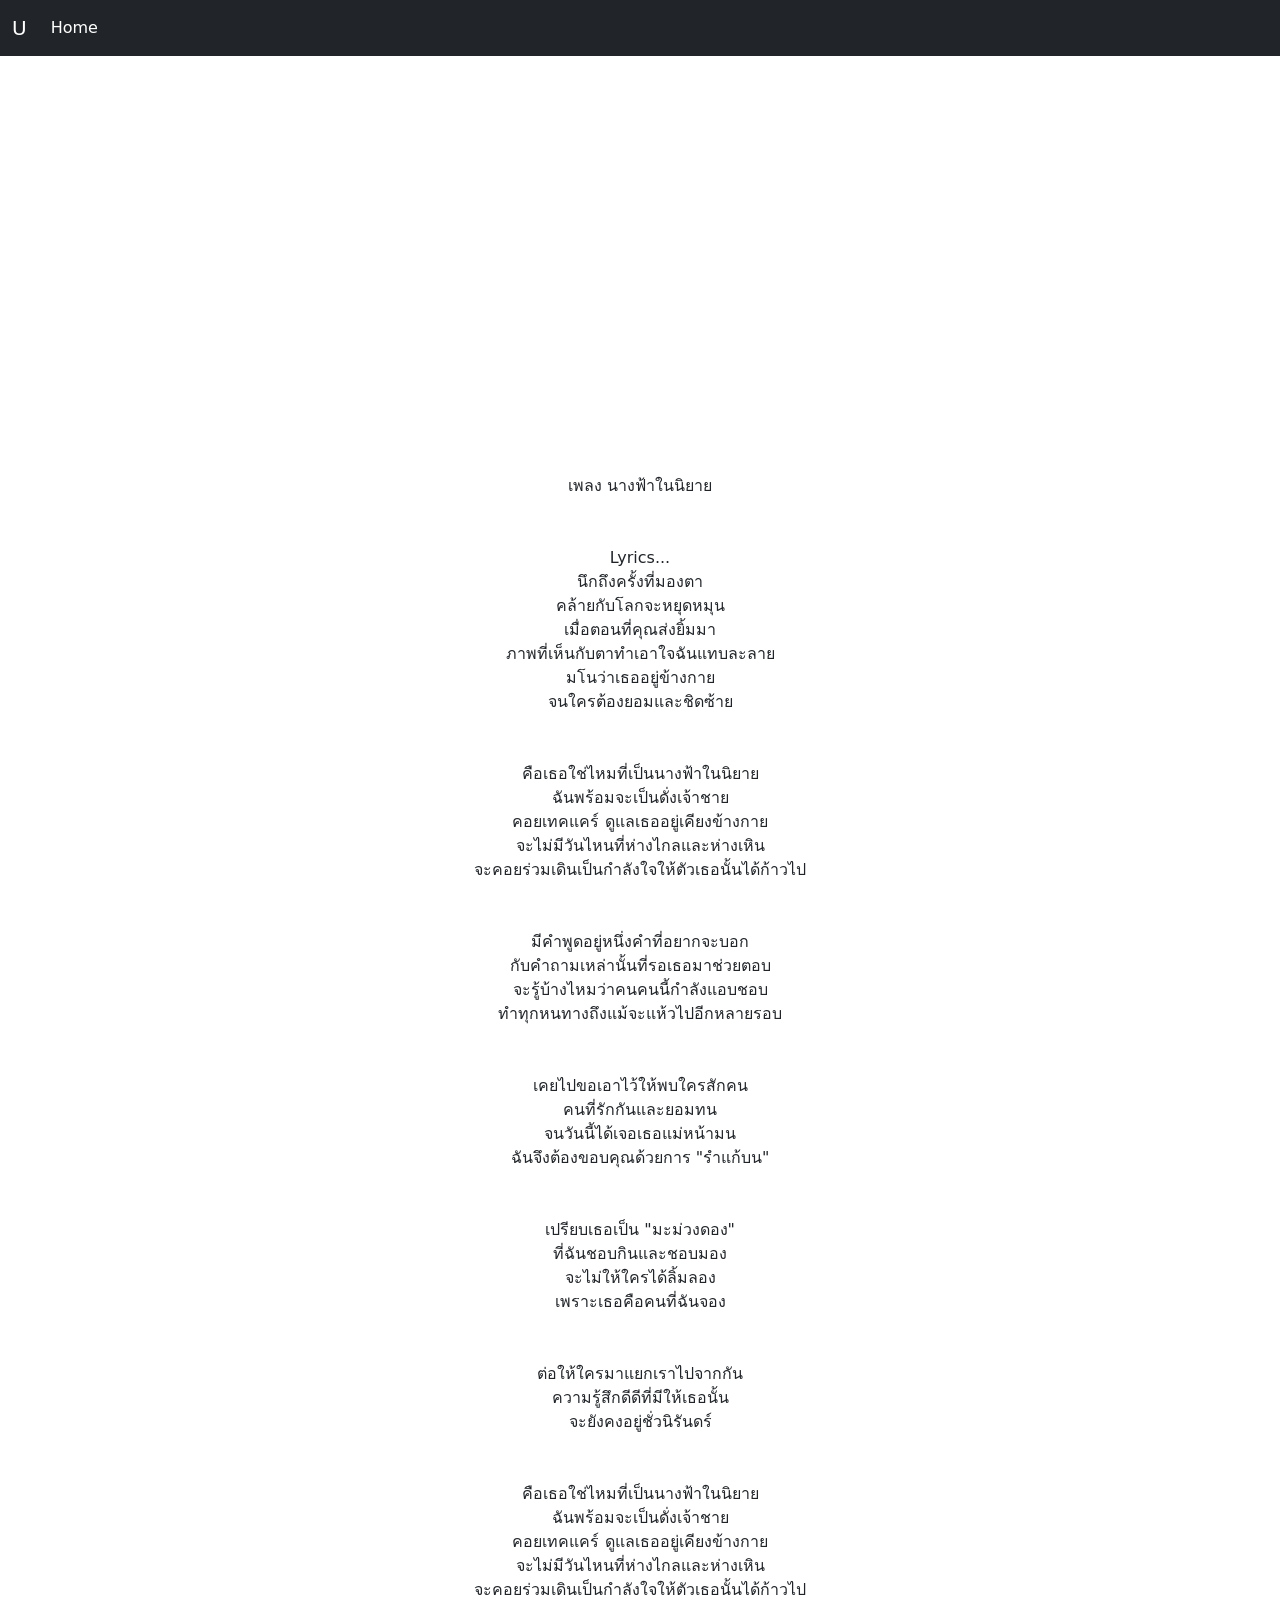
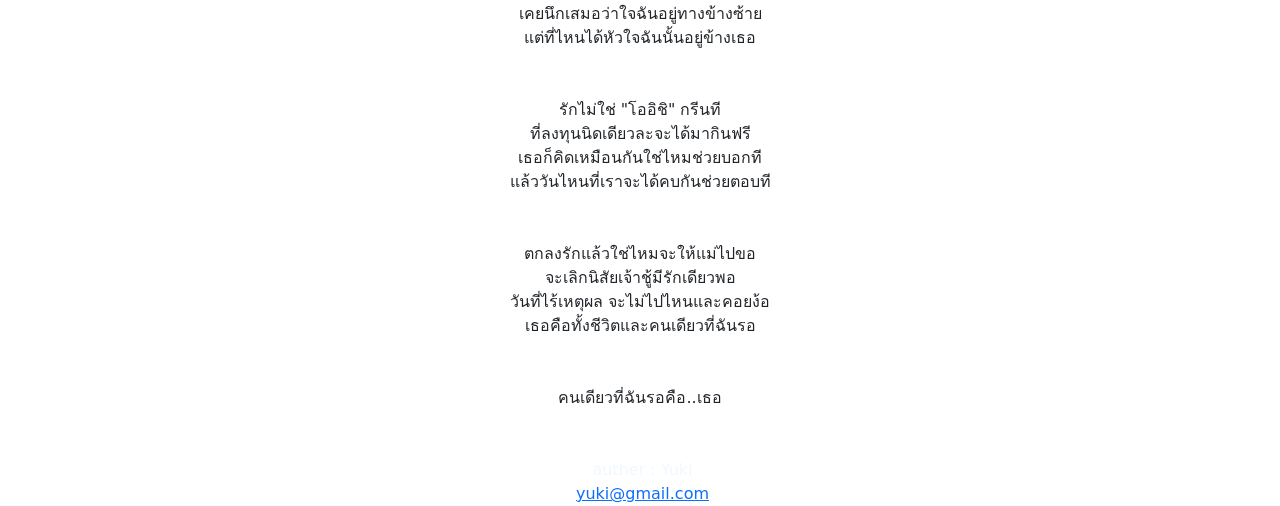
<file: web8.html>
<!DOCTYPE html>
<html lang="en">
<head>
    <meta charset="UTF-8">
    <meta name="viewport" content="width=device-width, initial-scale=1.0">
    <title>Document</title>
    <link rel="stylesheet" href="style.css">
    <link rel="stylesheet" href="https://maxcdn.bootstrapcdn.com/bootstrap/4.0.0/css/bootstrap.min.css" integrity="sha384-Gn5384xqQ1aoWXA+058RXPxPg6fy4IWvTNh0E263XmFcJlSAwiGgFAW/dAiS6JXm" crossorigin="anonymous">
    <link href="https://cdn.jsdelivr.net/npm/bootstrap@5.0.0-beta1/dist/css/bootstrap.min.css" rel="stylesheet" integrity="sha384-giJF6kkoqNQ00vy+HMDP7azOuL0xtbfIcaT9wjKHr8RbDVddVHyTfAAsrekwKmP1" crossorigin="anonymous">
    <script src="https://cdn.jsdelivr.net/npm/bootstrap@5.0.0-beta1/dist/js/bootstrap.bundle.min.js" integrity="sha384-ygbV9kiqUc6oa4msXn9868pTtWMgiQaeYH7/t7LECLbyPA2x65Kgf80OJFdroafW" crossorigin="anonymous"></script>
    <script src="https://cdn.jsdelivr.net/npm/@popperjs/core@2.5.4/dist/umd/popper.min.js" integrity="sha384-q2kxQ16AaE6UbzuKqyBE9/u/KzioAlnx2maXQHiDX9d4/zp8Ok3f+M7DPm+Ib6IU" crossorigin="anonymous"></script>
<script src="https://cdn.jsdelivr.net/npm/bootstrap@5.0.0-beta1/dist/js/bootstrap.min.js" integrity="sha384-pQQkAEnwaBkjpqZ8RU1fF1AKtTcHJwFl3pblpTlHXybJjHpMYo79HY3hIi4NKxyj" crossorigin="anonymous"></script>
</head>
<body>
  <!-- nav -->
    <nav class="navbar navbar-expand-lg navbar-dark bg-dark">
        <div class="container-fluid">
          <button class="navbar-toggler" type="button" data-bs-toggle="collapse" data-bs-target="#navbarTogglerDemo01" aria-controls="navbarTogglerDemo01" aria-expanded="false" aria-label="Toggle navigation">
            <span class="navbar-toggler-icon"></span>
          </button>
          <div class="collapse navbar-collapse" id="navbarTogglerDemo01">
            <a class="navbar-brand" href="#">U</a>
            <ul class="navbar-nav me-auto mb-2 mb-lg-0">
              <li class="nav-item">
                <a class="nav-link active" aria-current="page" href="file:///C:/Users/acer/Desktop/.vscode/New/Projeck/in.dex.html">Home</a>
              </li>
            </ul>
            <form class="d-flex">
            </form>
          </div>
        </div>
      </nav>
      <br></br>
      <center>
        <div class="embedresponsive embed-responsive-16by9">
            <iframe width="560" height="315" src="https://www.youtube.com/embed/bR4EtkHMMIU" frameborder="0" allow="accelerometer; autoplay; clipboard-write; encrypted-media; gyroscope; picture-in-picture" allowfullscreen></iframe>
      </div>
      </center>

      <br></br>
      <center>เพลง นางฟ้าในนิยาย</center>
      <br></br>
      <center>Lyrics...</center>
      <center>นึกถึงครั้งที่มองตา</center>
      <center>คล้ายกับโลกจะหยุดหมุน</center>
      <center>เมื่อตอนที่คุณส่งยิ้มมา</center>
      <center>ภาพที่เห็นกับตาทำเอาใจฉันแทบละลาย</center>
      <center>มโนว่าเธออยู่ข้างกาย</center>
      <center>จนใครต้องยอมและชิดซ้าย</center>
      <br></br>
      <center>คือเธอใช่ไหมที่เป็นนางฟ้าในนิยาย</center>
      <center>ฉันพร้อมจะเป็นดั่งเจ้าชาย</center>
      <center>คอยเทคแคร์ ดูแลเธออยู่เคียงข้างกาย</center>
      <center>จะไม่มีวันไหนที่ห่างไกลและห่างเหิน</center>
      <center>จะคอยร่วมเดินเป็นกำลังใจให้ตัวเธอนั้นได้ก้าวไป</center>
      <br></br>
      <center>มีคำพูดอยู่หนึ่งคำที่อยากจะบอก</center>
      <center>กับคำถามเหล่านั้นที่รอเธอมาช่วยตอบ</center>
      <center>จะรู้บ้างไหมว่าคนคนนี้กำลังแอบชอบ</center>
      <center>ทำทุกหนทางถึงแม้จะแห้วไปอีกหลายรอบ</center>
      <br></br>
      <center>เคยไปขอเอาไว้ให้พบใครสักคน</center>
      <center>คนที่รักกันและยอมทน</center>
      <center>จนวันนี้ได้เจอเธอแม่หน้ามน</center>
      <center>ฉันจึงต้องขอบคุณด้วยการ "รำแก้บน"</center>
      <br></br>
      <center>เปรียบเธอเป็น "มะม่วงดอง"</center>
      <center>ที่ฉันชอบกินและชอบมอง</center>
      <center>จะไม่ให้ใครได้ลิ้มลอง</center>
      <center>เพราะเธอคือคนที่ฉันจอง</center>
      <br></br>
      <center>ต่อให้ใครมาแยกเราไปจากกัน</center>
      <center>ความรู้สึกดีดีที่มีให้เธอนั้น</center>
      <center>จะยังคงอยู่ชั่วนิรันดร์</center>
      <br></br>
      <center>คือเธอใช่ไหมที่เป็นนางฟ้าในนิยาย</center>
      <center>ฉันพร้อมจะเป็นดั่งเจ้าชาย</center>
      <center>คอยเทคแคร์ ดูแลเธออยู่เคียงข้างกาย</center>
      <center>จะไม่มีวันไหนที่ห่างไกลและห่างเหิน</center>
      <center>จะคอยร่วมเดินเป็นกำลังใจให้ตัวเธอนั้นได้ก้าวไป</center>
      <center>เคยนึกเสมอว่าใจฉันอยู่ทางข้างซ้าย</center>
      <center>แต่ที่ไหนได้หัวใจฉันนั้นอยู่ข้างเธอ</center>
      <br></br>
      <center>รักไม่ใช่ "โออิชิ" กรีนที</center>
      <center>ที่ลงทุนนิดเดียวละจะได้มากินฟรี</center>
      <center>เธอก็คิดเหมือนกันใช่ไหมช่วยบอกที</center>
      <center>แล้ววันไหนที่เราจะได้คบกันช่วยตอบที</center>
      <br></br>
      <center>ตกลงรักแล้วใช่ไหมจะให้แม่ไปขอ</center>
      <center>จะเลิกนิสัยเจ้าชู้มีรักเดียวพอ</center>
      <center>วันที่ไร้เหตุผล จะไม่ไปไหนและคอยง้อ</center>
      <center>เธอคือทั้งชีวิตและคนเดียวที่ฉันรอ</center>
      <br></br>
      <center>คนเดียวที่ฉันรอคือ..เธอ</center>
      <br></br>

      <center>
      <div class="footer">
        <footer>    
          <p>
            auther : Yuki
          </p>
          <span>
            <a href="gmail.com">yuki@gmail.com </a>
          </span>
        </footer>
      </div>
    </center>
</body>
</html>
</file>
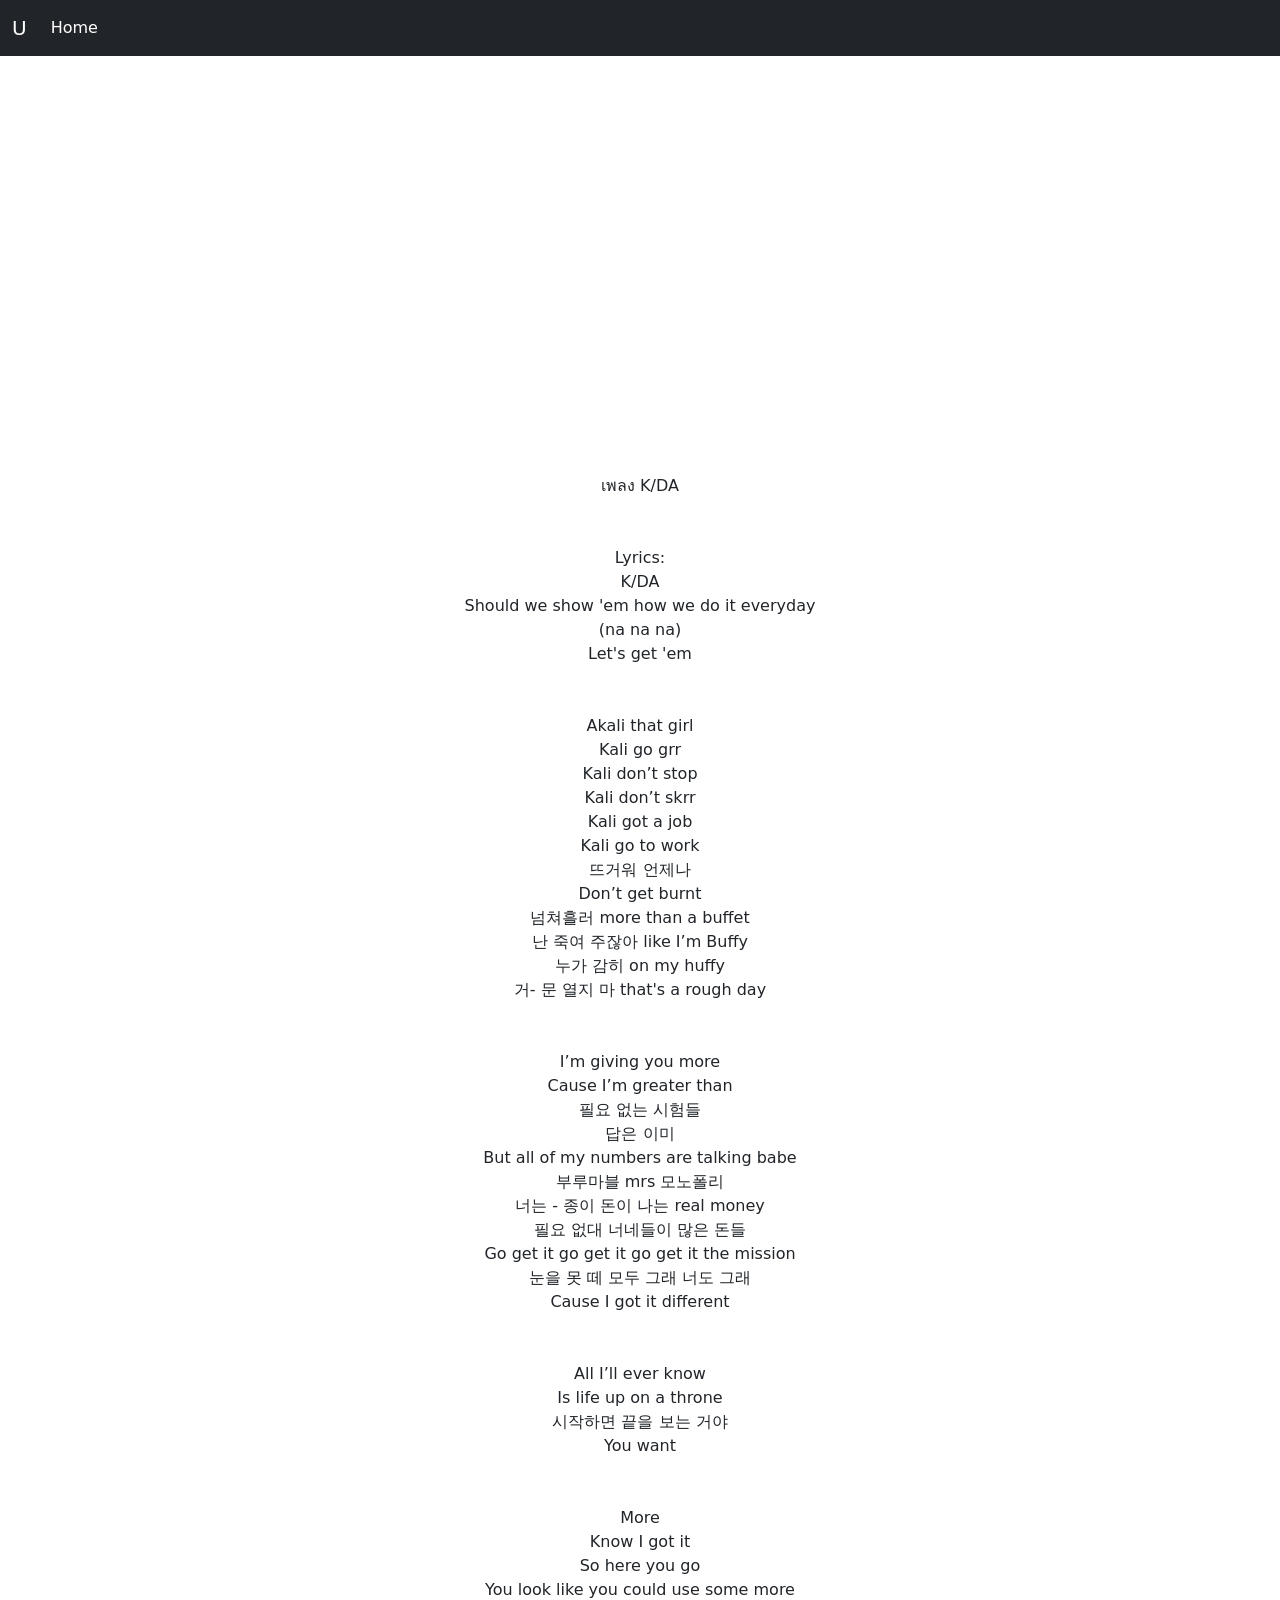
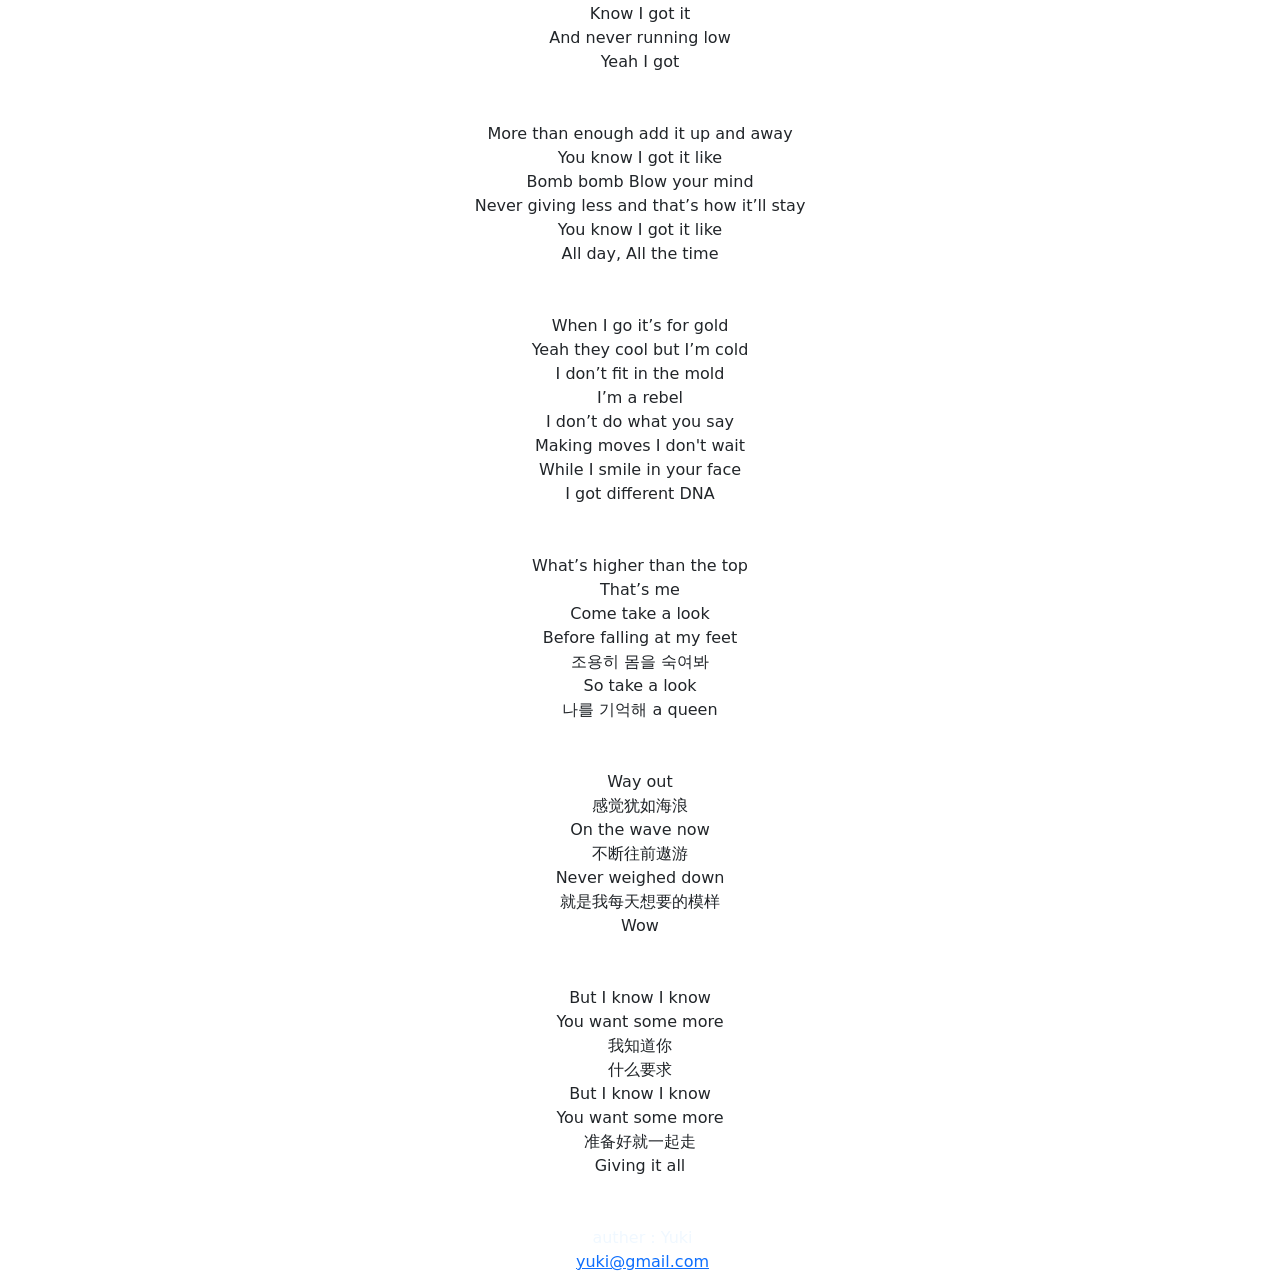
<file: web9.html>
<!DOCTYPE html>
<html lang="en">
<head>
    <meta charset="UTF-8">
    <meta name="viewport" content="width=device-width, initial-scale=1.0">
    <title>Document</title>
    <link rel="stylesheet" href="style.css">
    <link rel="stylesheet" href="https://maxcdn.bootstrapcdn.com/bootstrap/4.0.0/css/bootstrap.min.css" integrity="sha384-Gn5384xqQ1aoWXA+058RXPxPg6fy4IWvTNh0E263XmFcJlSAwiGgFAW/dAiS6JXm" crossorigin="anonymous">
    <link href="https://cdn.jsdelivr.net/npm/bootstrap@5.0.0-beta1/dist/css/bootstrap.min.css" rel="stylesheet" integrity="sha384-giJF6kkoqNQ00vy+HMDP7azOuL0xtbfIcaT9wjKHr8RbDVddVHyTfAAsrekwKmP1" crossorigin="anonymous">
    <script src="https://cdn.jsdelivr.net/npm/bootstrap@5.0.0-beta1/dist/js/bootstrap.bundle.min.js" integrity="sha384-ygbV9kiqUc6oa4msXn9868pTtWMgiQaeYH7/t7LECLbyPA2x65Kgf80OJFdroafW" crossorigin="anonymous"></script>
    <script src="https://cdn.jsdelivr.net/npm/@popperjs/core@2.5.4/dist/umd/popper.min.js" integrity="sha384-q2kxQ16AaE6UbzuKqyBE9/u/KzioAlnx2maXQHiDX9d4/zp8Ok3f+M7DPm+Ib6IU" crossorigin="anonymous"></script>
<script src="https://cdn.jsdelivr.net/npm/bootstrap@5.0.0-beta1/dist/js/bootstrap.min.js" integrity="sha384-pQQkAEnwaBkjpqZ8RU1fF1AKtTcHJwFl3pblpTlHXybJjHpMYo79HY3hIi4NKxyj" crossorigin="anonymous"></script>
</head>
<body>
  <!-- nav -->
    <nav class="navbar navbar-expand-lg navbar-dark bg-dark">
        <div class="container-fluid">
          <button class="navbar-toggler" type="button" data-bs-toggle="collapse" data-bs-target="#navbarTogglerDemo01" aria-controls="navbarTogglerDemo01" aria-expanded="false" aria-label="Toggle navigation">
            <span class="navbar-toggler-icon"></span>
          </button>
          <div class="collapse navbar-collapse" id="navbarTogglerDemo01">
            <a class="navbar-brand" href="#">U</a>
            <ul class="navbar-nav me-auto mb-2 mb-lg-0">
              <li class="nav-item">
                <a class="nav-link active" aria-current="page" href="file:///C:/Users/acer/Desktop/.vscode/New/Projeck/in.dex.html">Home</a>
              </li>
            </ul>
            <form class="d-flex">
            </form>
          </div>
        </div>
      </nav>
      <br></br>
      <center>
        <div class="embedresponsive embed-responsive-16by9">
            <iframe width="560" height="315" src="https://www.youtube.com/embed/3VTkBuxU4yk" frameborder="0" allow="accelerometer; autoplay; clipboard-write; encrypted-media; gyroscope; picture-in-picture" allowfullscreen></iframe>
      </div>
      </center>

      <br></br>
      <center>เพลง K/DA</center>
      <br></br>
      <center>Lyrics:</center>
      <center>K/DA</center>
      <center>Should we show 'em how we do it everyday</center>
      <center>(na na na)</center>
      <center>Let's get 'em</center>
      <br></br>
      <center>Akali that girl</center>
      <center>Kali go grr</center>
      <center>Kali don’t stop</center>
      <center>Kali don’t skrr</center>
      <center>Kali got a job</center>
      <center>Kali go to work</center>
      <center>뜨거워 언제나</center>
      <center>Don’t get burnt</center>
      <center>넘쳐흘러 more than a buffet</center>
      <center>난 죽여 주잖아 like I’m Buffy</center>
      <center>누가 감히 on my huffy</center>
      <center>거- 문 열지 마 that's a rough day</center>
      <br></br>
      <center>I’m giving you more</center>
      <center>Cause I’m greater than</center>
      <center>필요 없는 시험들</center>
      <center>답은 이미</center>
      <center>But all of my numbers are talking babe</center>
      <center>부루마블 mrs 모노폴리</center>
      <center>너는 - 종이 돈이 나는 real money</center>
      <center>필요 없대 너네들이 많은 돈들</center>
      <center>Go get it go get it go get it the mission</center>
      <center>눈을 못 떼 모두 그래 너도 그래</center>
      <center>Cause I got it different</center>
      <br></br>
      <center>All I’ll ever know</center>
      <center>Is life up on a throne</center>
      <center>시작하면 끝을 보는 거야</center>
      <center>You want</center>
      <br></br>
      <center>More</center>
      <center>Know I got it</center>
      <center>So here you go</center>
      <center>You look like you could use some more</center>
      <center>Know I got it</center>
      <center>And never running low</center>
      <center>Yeah I got</center>
      <br></br>
      <center>More than enough add it up and away</center>
      <center>You know I got it like</center>
      <center>Bomb bomb Blow your mind</center>
      <center>Never giving less and that’s how it’ll stay</center>
      <center>You know I got it like</center>
      <center>All day, All the time</center>
      <br></br>
      <center>When I go it’s for gold</center>
      <center>Yeah they cool but I’m cold</center>
      <center>I don’t fit in the mold</center>
      <center>I’m a rebel</center>
      <center>I don’t do what you say</center>
      <center>Making moves I don't wait</center>
      <center>While I smile in your face</center>
      <center>I got different DNA</center>
      <br></br>
      <center>What’s higher than the top</center>
      <center>That’s me</center>
      <center>Come take a look</center>
      <center>Before falling at my feet</center>
      <center>조용히 몸을 숙여봐</center>
      <center>So take a look</center>
      <center>나를 기억해 a queen</center>
      <br></br>
      <center>Way out</center>
      <center>感觉犹如海浪</center>
      <center>On the wave now</center>
      <center>不断往前遨游</center>
      <center>Never weighed down</center>
      <center>就是我每天想要的模样</center>
      <center>Wow</center>
      <br></br>
      <center>But I know I know</center>
      <center>You want some more</center>
      <center>我知道你</center>
      <center>什么要求</center>
      <center>But I know I know</center>
      <center>You want some more</center>
      <center>准备好就一起走</center>
      <center>Giving it all</center>
      <br></br>

      <center>
      <div class="footer">
        <footer>    
          <p>
            auther : Yuki
          </p>
          <span>
            <a href="gmail.com">yuki@gmail.com </a>
          </span>
        </footer>
      </div>
    </center>
</body>
</html>
</file>
<file: style.css>
body{  
background-color: black;
}
div.card-body{
    max-height: 100px;
    min-height: 100px;
}
.card img{
    max-height: 300px;
    min-height: 300px;
}
.col:hover{
cursor: pointer;
box-shadow: 0 4px 8px 0 rgb(133, 255, 144), 0 6px 20px 0 rgba(0, 0, 0, 0.541);
}
.footer p {
    margin: 0   ;
}       

.embedresponsive{position:relative;display:block;padding:0;overflow:hidden;margin: 0 , auto;
}
iframe{
    margin: 0 auto;
}
.footer{
    bottom : 2;  
   height : 40px;   
   text-align: center;  
   vertical-align: middle;
   position: relative;
   width: 1285px;
   margin:10px auto 5   ;  
   color: aliceblue;
}
.container{
    float:left;
}
button a{
    color: slateblue;
    text-decoration: none;
}
button a:hover{
    background-color: slategray;
    color: #333;
    cursor: pointer;
}
</file>
